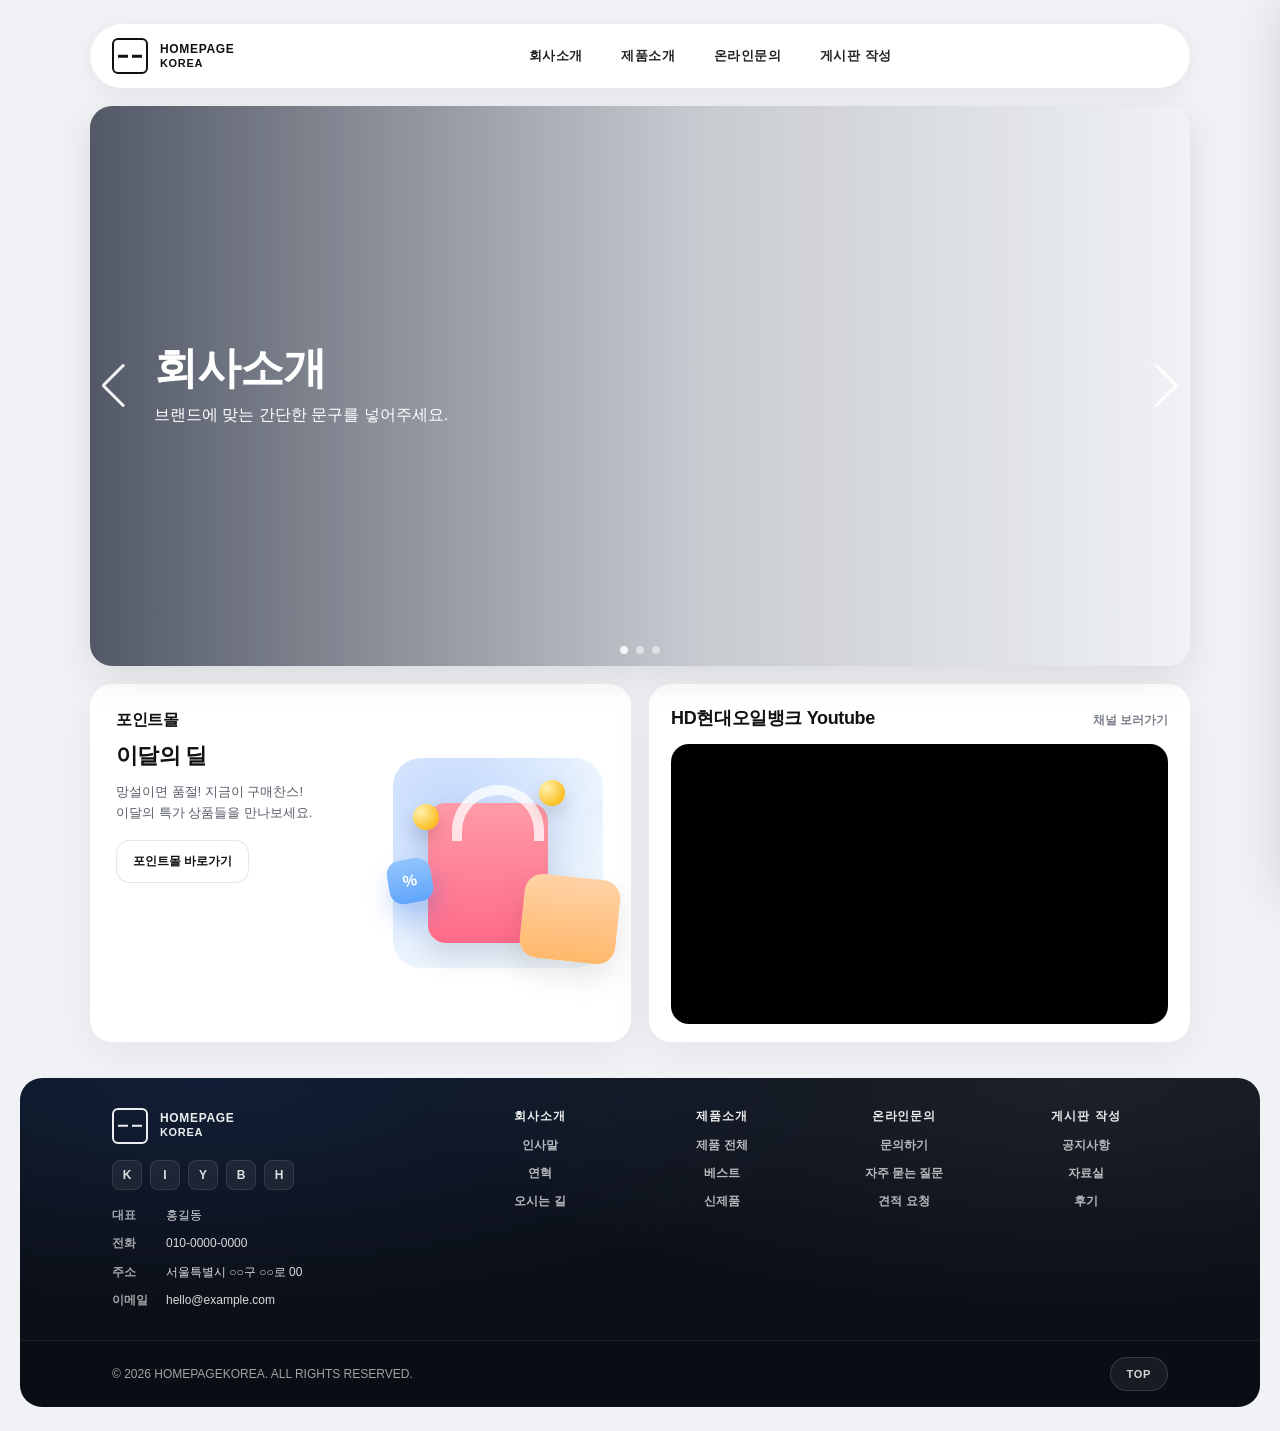
<file: 260428_html/index.html>
<!DOCTYPE html>
<html lang="ko">
<head>
    <meta charset="UTF-8">
    <meta name="viewport" content="width=device-width, initial-scale=1.0">
    <title>Document</title>
    <link
      rel="stylesheet"
      href="https://cdn.jsdelivr.net/npm/swiper@11/swiper-bundle.min.css"
    />
    <link rel="stylesheet" href="./style.css">
</head>
<body id="top">
    <header class="header-bar">
        <a href="#" class="logo" aria-label="홈">
            <span class="logo-icon" aria-hidden="true"></span>
            <span class="logo-text">
                <span>HOMEPAGE</span>
                <span>KOREA</span>
            </span>
        </a>
        <nav aria-label="주요 메뉴">
            <a href="#">회사소개</a>
            <a href="#">제품소개</a>
            <a href="#">온라인문의</a>
            <a href="#">게시판 작성</a>
        </nav>
        <button class="menu-toggle" type="button" aria-label="메뉴 열기" aria-controls="mobileDrawer" aria-expanded="false">
            <span class="hamburger" aria-hidden="true">
                <span></span><span></span><span></span>
            </span>
        </button>
    </header>

    <div class="drawer-overlay" data-drawer-overlay></div>
    <aside id="mobileDrawer" class="drawer" aria-label="모바일 메뉴" aria-hidden="true">
        <div class="drawer-header">
            <div class="drawer-title">MENU</div>
            <button class="drawer-close" type="button" aria-label="메뉴 닫기">×</button>
        </div>
        <nav class="drawer-nav" aria-label="모바일 메뉴 목록">
            <a href="#">회사소개</a>
            <a href="#">제품소개</a>
            <a href="#">온라인문의</a>
            <a href="#">게시판 작성</a>
        </nav>
    </aside>
    <!-- slider -->
    <section class="hero" aria-label="메인 슬라이드">
    <div class="swiper" aria-label="이미지 슬라이드">
      <div class="swiper-wrapper">
        <!-- Slides -->
        <div class="swiper-slide slide-bg" style="--bg:url('https://images.unsplash.com/photo-1500530855697-b586d89ba3ee?auto=format&fit=crop&w=1920&q=80');">
          <div class="slide-content">
            <h2>회사소개</h2>
            <p>브랜드에 맞는 간단한 문구를 넣어주세요.</p>
          </div>
        </div>
        <div class="swiper-slide slide-bg" style="--bg:url('https://images.unsplash.com/photo-1521737604893-d14cc237f11d?auto=format&fit=crop&w=1920&q=80');">
          <div class="slide-content">
            <h2>제품소개</h2>
            <p>제품의 강점을 한 줄로 강조해보세요.</p>
          </div>
        </div>
        <div class="swiper-slide slide-bg" style="--bg:url('https://images.unsplash.com/photo-1498050108023-c5249f4df085?auto=format&fit=crop&w=1920&q=80');">
          <div class="slide-content">
            <h2>온라인문의</h2>
            <p>빠른 상담이 필요하면 문의를 남겨주세요.</p>
          </div>
        </div>
      </div>
      <!-- 네비게이션 버튼 -->
      <div class="swiper-button-next"></div>
      <div class="swiper-button-prev"></div>
      <!-- 페이지네이션 -->
      <div class="swiper-pagination"></div>
    </div>
    </section>
    <!-- slider end -->
    <main class="content" aria-label="메인 콘텐츠">
        <section class="content-grid" aria-label="프로모션 및 영상">
            <article class="promo-card" aria-label="포인트몰">
                <div class="promo-text">
                    <div class="promo-kicker">포인트몰</div>
                    <h2 class="promo-title">이달의 딜</h2>
                    <p class="promo-desc">
                        망설이면 품절! 지금이 구매찬스!<br>
                        이달의 특가 상품들을 만나보세요.
                    </p>
                    <a class="promo-btn" href="#">포인트몰 바로가기</a>
                </div>
                <div class="promo-illust" aria-hidden="true">
                    <div class="promo-blob"></div>
                    <div class="promo-box bag"></div>
                    <div class="promo-box box"></div>
                    <div class="promo-coin c1"></div>
                    <div class="promo-coin c2"></div>
                    <div class="promo-tag">%</div>
                </div>
            </article>

            <article class="video-card" aria-label="유튜브">
                <div class="video-head">
                    <h2>HD현대오일뱅크 Youtube</h2>
                    <a class="video-more" href="#" aria-label="채널 보러가기">채널 보러가기</a>
                </div>
                <div class="video-frame" aria-label="유튜브 영상">
                    <iframe
                        src="https://www.youtube.com/embed/dQw4w9WgXcQ"
                        title="YouTube video player"
                        frameborder="0"
                        allow="accelerometer; autoplay; clipboard-write; encrypted-media; gyroscope; picture-in-picture; web-share"
                        allowfullscreen
                    ></iframe>
                </div>
            </article>
        </section>
    </main>
    <footer class="site-footer" aria-label="사이트 푸터">
        <div class="footer-inner">
            <div class="footer-brand">
                <a href="#" class="footer-logo" aria-label="홈">
                    <span class="logo-icon" aria-hidden="true"></span>
                    <span class="logo-text">
                        <span>HOMEPAGE</span>
                        <span>KOREA</span>
                    </span>
                </a>

                <div class="footer-social" aria-label="소셜 링크">
                    <a href="#" aria-label="카카오톡">K</a>
                    <a href="#" aria-label="인스타그램">I</a>
                    <a href="#" aria-label="유튜브">Y</a>
                    <a href="#" aria-label="블로그">B</a>
                    <a href="#" aria-label="홈">H</a>
                </div>

                <dl class="footer-meta">
                    <div><dt>대표</dt><dd>홍길동</dd></div>
                    <div><dt>전화</dt><dd>010-0000-0000</dd></div>
                    <div><dt>주소</dt><dd>서울특별시 ○○구 ○○로 00</dd></div>
                    <div><dt>이메일</dt><dd>hello@example.com</dd></div>
                </dl>
            </div>

            <div class="footer-columns" aria-label="푸터 메뉴">
                <section class="footer-col" aria-label="회사소개">
                    <h3>회사소개</h3>
                    <ul>
                        <li><a href="#">인사말</a></li>
                        <li><a href="#">연혁</a></li>
                        <li><a href="#">오시는 길</a></li>
                    </ul>
                </section>

                <section class="footer-col" aria-label="제품소개">
                    <h3>제품소개</h3>
                    <ul>
                        <li><a href="#">제품 전체</a></li>
                        <li><a href="#">베스트</a></li>
                        <li><a href="#">신제품</a></li>
                    </ul>
                </section>

                <section class="footer-col" aria-label="온라인문의">
                    <h3>온라인문의</h3>
                    <ul>
                        <li><a href="#">문의하기</a></li>
                        <li><a href="#">자주 묻는 질문</a></li>
                        <li><a href="#">견적 요청</a></li>
                    </ul>
                </section>

                <section class="footer-col" aria-label="게시판 작성">
                    <h3>게시판 작성</h3>
                    <ul>
                        <li><a href="#">공지사항</a></li>
                        <li><a href="#">자료실</a></li>
                        <li><a href="#">후기</a></li>
                    </ul>
                </section>
            </div>
        </div>

        <div class="footer-bottom">
            <div class="footer-inner footer-bottom-inner">
                <p>© <span id="year"></span> HOMEPAGEKOREA. ALL RIGHTS RESERVED.</p>
                <a class="to-top" href="#top" aria-label="맨 위로">TOP</a>
            </div>
        </div>
    </footer>
    <script src="https://cdn.jsdelivr.net/npm/swiper@11/swiper-bundle.min.js"></script>
    <script src="./script.js"></script>
</body>
</html>
</file>
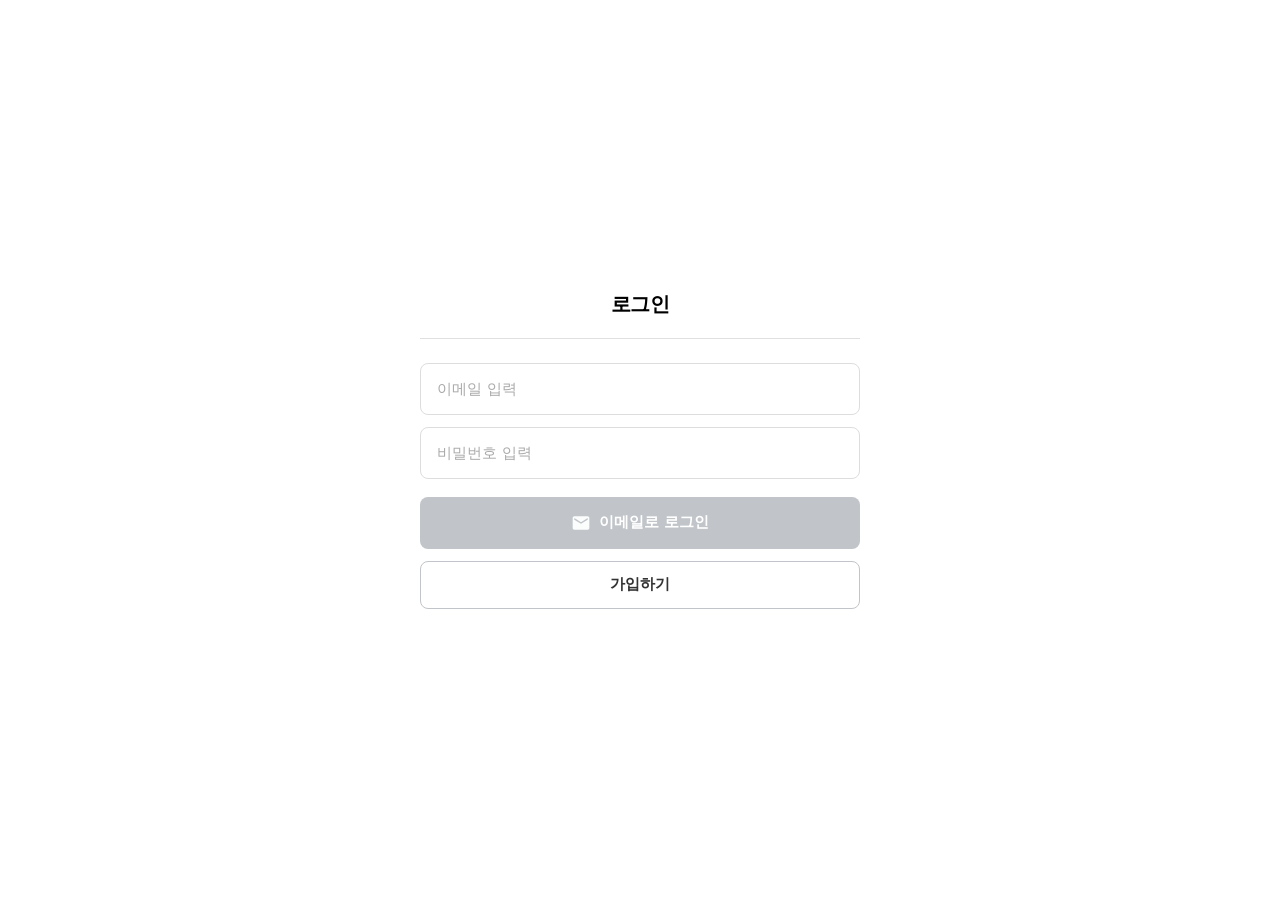
<file: 260429_html/login.html>
<!DOCTYPE html>
<html lang="ko">
<head>
    <meta charset="UTF-8">
    <meta name="viewport" content="width=device-width, initial-scale=1.0">
    <title>DevPlay 계정연동</title>
    <link rel="stylesheet" href="css/style.css">
</head>
<body class="login-page">
    <main class="login-main">
        <div class="login-card">
            <h1 class="login-title">로그인</h1>
            <hr class="login-divider" aria-hidden="true">

            <form class="login-form" action="#" method="post">
                <label class="visually-hidden" for="login-email">이메일</label>
                <input
                    class="login-input"
                    type="email"
                    id="login-email"
                    name="email"
                    autocomplete="email"
                    placeholder="이메일 입력"
                    required
                >

                <div class="login-field login-field--password">
                    <label class="visually-hidden" for="login-password">비밀번호</label>
                    <input
                        class="login-input login-input--with-toggle"
                        type="password"
                        id="login-password"
                        name="password"
                        autocomplete="current-password"
                        placeholder="비밀번호 입력"
                        required
                    >
                    <button
                        type="button"
                        class="login-password-toggle"
                        id="login-password-toggle"
                        aria-label="비밀번호 표시"
                        aria-pressed="false"
                    >
                    </button>
                </div>

                <button type="submit" class="login-submit">
                    <svg class="login-submit__icon" width="20" height="20" viewBox="0 0 24 24" aria-hidden="true" focusable="false">
                        <path fill="currentColor" d="M20 4H4c-1.1 0-2 .9-2 2v12c0 1.1.9 2 2 2h16c1.1 0 2-.9 2-2V6c0-1.1-.9-2-2-2zm0 4-8 5-8-5V6l8 5 8-5v2z"/>
                    </svg>
                    <span>이메일로 로그인</span>
                </button>
            </form>

            <a href="#" class="login-signup">가입하기</a>
        </div>
    </main>

    <script>
    (function () {
      var input = document.getElementById("login-password");
      var btn = document.getElementById("login-password-toggle");
      if (!input || !btn) return;

      var iconHidden = btn.querySelector(".login-password-toggle__icon--hidden");
      var iconVisible = btn.querySelector(".login-password-toggle__icon--visible");

      btn.addEventListener("click", function () {
        var show = input.type === "password";
        input.type = show ? "text" : "password";
        btn.setAttribute("aria-pressed", String(show));
        btn.setAttribute("aria-label", show ? "비밀번호 숨기기" : "비밀번호 표시");
        if (iconHidden && iconVisible) {
          iconHidden.hidden = show;
          iconVisible.hidden = !show;
        }
      });
    })();
    </script>
</body>
</html>
</file>
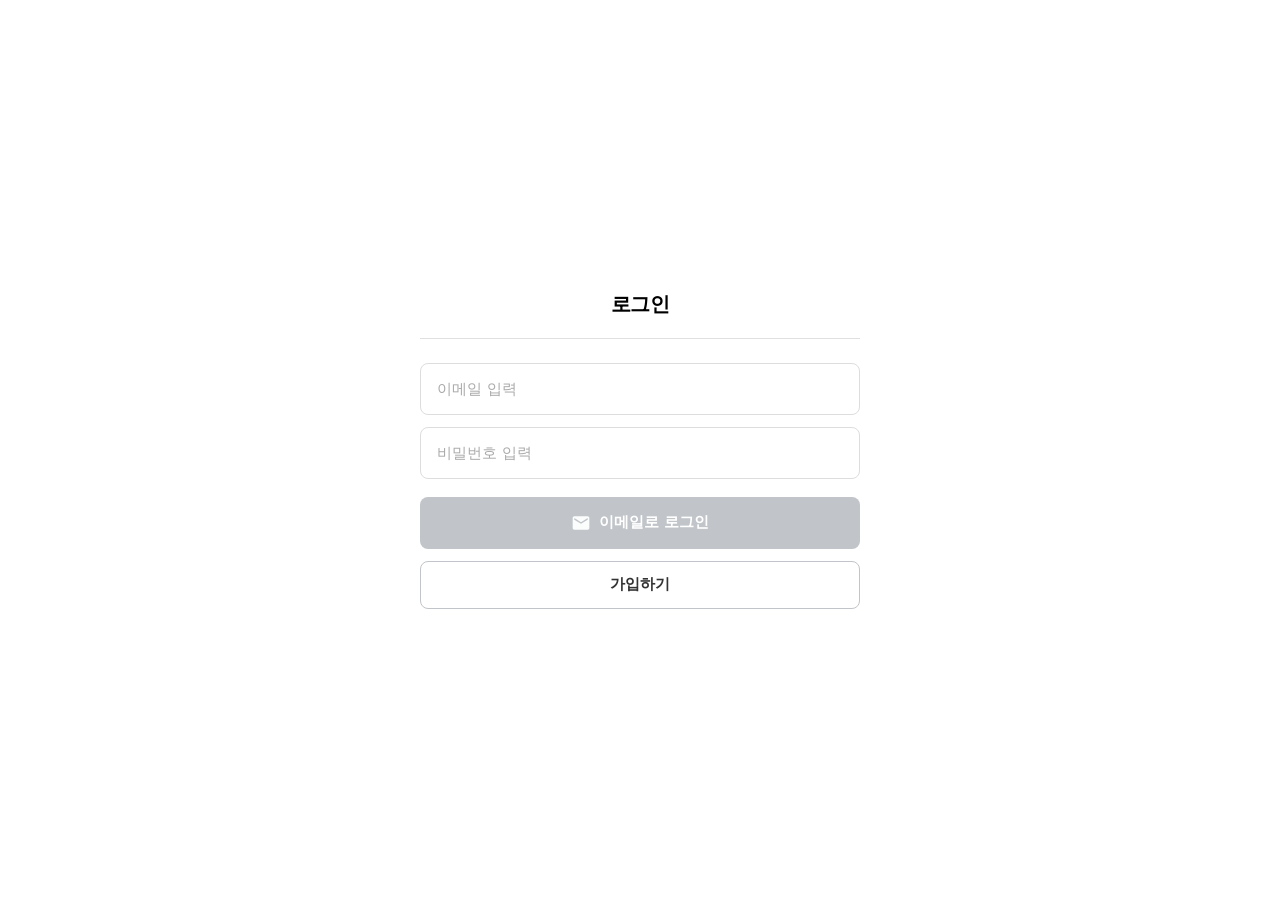
<file: 260501project/login.html>
<!DOCTYPE html>
<html lang="ko">
<head>
    <meta charset="UTF-8">
    <meta name="viewport" content="width=device-width, initial-scale=1.0">
    <title>DevPlay 계정연동</title>
    <link rel="stylesheet" href="css/style.css">
</head>
<body class="login-page">
    <main class="login-main">
        <div class="login-card">
            <h1 class="login-title">로그인</h1>
            <hr class="login-divider" aria-hidden="true">

            <form class="login-form" action="#" method="post">
                <label class="visually-hidden" for="login-email">이메일</label>
                <input
                    class="login-input"
                    type="email"
                    id="login-email"
                    name="email"
                    autocomplete="email"
                    placeholder="이메일 입력"
                    required
                >

                <div class="login-field login-field--password">
                    <label class="visually-hidden" for="login-password">비밀번호</label>
                    <input
                        class="login-input login-input--with-toggle"
                        type="password"
                        id="login-password"
                        name="password"
                        autocomplete="current-password"
                        placeholder="비밀번호 입력"
                        required
                    >
                    <button
                        type="button"
                        class="login-password-toggle"
                        id="login-password-toggle"
                        aria-label="비밀번호 표시"
                        aria-pressed="false"
                    > 
                    </button>
                </div>

                <button type="submit" class="login-submit">
                    <svg class="login-submit__icon" width="20" height="20" viewBox="0 0 24 24" aria-hidden="true" focusable="false">
                        <path fill="currentColor" d="M20 4H4c-1.1 0-2 .9-2 2v12c0 1.1.9 2 2 2h16c1.1 0 2-.9 2-2V6c0-1.1-.9-2-2-2zm0 4-8 5-8-5V6l8 5 8-5v2z"/>
                    </svg>
                    <span>이메일로 로그인</span>
                </button>
            </form>

            <a href="#" class="login-signup">가입하기</a>
        </div>
    </main>

    <script>
    (function () {
      var input = document.getElementById("login-password");
      var btn = document.getElementById("login-password-toggle");
      if (!input || !btn) return;

      var iconHidden = btn.querySelector(".login-password-toggle__icon--hidden");
      var iconVisible = btn.querySelector(".login-password-toggle__icon--visible");

      btn.addEventListener("click", function () {
        var show = input.type === "password";
        input.type = show ? "text" : "password";
        btn.setAttribute("aria-pressed", String(show));
        btn.setAttribute("aria-label", show ? "비밀번호 숨기기" : "비밀번호 표시");
        if (iconHidden && iconVisible) {
          iconHidden.hidden = show;
          iconVisible.hidden = !show;
        }
      });
    })();
    </script>
</body>
</html>
</file>
<file: 260428_html/style.css>
* { box-sizing: border-box; margin: 0; padding: 0; }
body {
    font-family: "Pretendard", "Noto Sans KR", -apple-system, BlinkMacSystemFont, sans-serif;
    background: #f0f2f5;
    min-height: 100vh;
    padding: 24px 20px;
}

.content {
    max-width: 1100px;
    margin: 18px auto 0;
}
.content-grid {
    display: grid;
    grid-template-columns: 1fr 1fr;
    gap: 18px;
    align-items: stretch;
}

.promo-card,
.video-card {
    background: #fff;
    border-radius: 22px;
    box-shadow: 0 10px 40px rgba(0, 0, 0, 0.06);
    overflow: hidden;
    min-height: 320px;
}

.promo-card {
    display: grid;
    grid-template-columns: 1.1fr 0.9fr;
    gap: 12px;
    padding: 26px 26px;
}
.promo-kicker {
    font-weight: 800;
    color: #111;
    letter-spacing: -0.02em;
}
.promo-title {
    margin-top: 10px;
    font-size: 22px;
    letter-spacing: -0.03em;
    color: #111;
}
.promo-desc {
    margin-top: 10px;
    color: rgba(15, 23, 42, 0.70);
    line-height: 1.65;
    font-size: 13px;
}
.promo-btn {
    margin-top: 16px;
    display: inline-flex;
    align-items: center;
    justify-content: center;
    padding: 12px 16px;
    border-radius: 14px;
    border: 1px solid rgba(15, 23, 42, 0.10);
    background: #fff;
    text-decoration: none;
    color: #111;
    font-weight: 800;
    font-size: 12px;
    width: fit-content;
    transition: background 0.15s, transform 0.15s;
}
.promo-btn:hover {
    background: rgba(59, 130, 246, 0.06);
    transform: translateY(-1px);
}

.promo-illust {
    position: relative;
    display: grid;
    place-items: center;
    min-height: 210px;
}
.promo-blob {
    width: 210px;
    height: 210px;
    border-radius: 28px;
    background: radial-gradient(circle at 30% 30%, rgba(59, 130, 246, 0.25), rgba(59, 130, 246, 0.08) 55%, rgba(255, 255, 255, 0.00) 75%),
        linear-gradient(140deg, rgba(59, 130, 246, 0.10), rgba(2, 132, 199, 0.06));
}
.promo-box {
    position: absolute;
    border-radius: 18px;
    box-shadow: 0 14px 30px rgba(0, 0, 0, 0.10);
}
.promo-box.bag {
    width: 120px;
    height: 140px;
    background: linear-gradient(180deg, #ff9aa6 0%, #ff6b8a 100%);
    transform: translate(-10px, 10px);
}
.promo-box.bag::before {
    content: "";
    position: absolute;
    left: 24px;
    top: -18px;
    width: 72px;
    height: 46px;
    border: 10px solid rgba(255, 255, 255, 0.75);
    border-bottom: none;
    border-radius: 999px 999px 0 0;
}
.promo-box.box {
    width: 96px;
    height: 84px;
    background: linear-gradient(180deg, #ffd2a6 0%, #ffb86b 100%);
    transform: translate(72px, 56px) rotate(6deg);
}
.promo-coin {
    position: absolute;
    width: 26px;
    height: 26px;
    border-radius: 999px;
    background: radial-gradient(circle at 30% 30%, #fff3b0, #fbbf24 70%);
    box-shadow: 0 10px 18px rgba(0, 0, 0, 0.14);
}
.promo-coin.c1 { transform: translate(54px, -70px); }
.promo-coin.c2 { transform: translate(-72px, -46px); }
.promo-tag {
    position: absolute;
    width: 44px;
    height: 44px;
    border-radius: 14px;
    display: grid;
    place-items: center;
    background: linear-gradient(180deg, #93c5fd 0%, #60a5fa 100%);
    color: #fff;
    font-weight: 900;
    transform: translate(-88px, 18px) rotate(-10deg);
    box-shadow: 0 14px 24px rgba(37, 99, 235, 0.25);
}

.video-card {
    padding: 22px 22px 18px;
    display: grid;
    grid-template-rows: auto 1fr;
    gap: 14px;
}
.video-head {
    display: flex;
    align-items: baseline;
    justify-content: space-between;
    gap: 12px;
}
.video-head h2 {
    font-size: 18px;
    letter-spacing: -0.02em;
    color: #111;
}
.video-more {
    text-decoration: none;
    font-size: 12px;
    font-weight: 800;
    color: rgba(15, 23, 42, 0.55);
}
.video-more:hover { color: rgba(37, 99, 235, 0.95); }
.video-frame {
    border-radius: 18px;
    overflow: hidden;
    background: #000;
    position: relative;
}
.video-frame::before {
    content: "";
    display: block;
    padding-top: 56.25%;
}
.video-frame iframe {
    position: absolute;
    inset: 0;
    width: 100%;
    height: 100%;
    border: 0;
}

.hero {
    max-width: 1100px;
    margin: 18px auto 0;
}
.hero .swiper {
    width: 100%;
    height: min(70vh, 560px);
    border-radius: 22px;
    overflow: hidden;
    box-shadow: 0 10px 40px rgba(0, 0, 0, 0.10);
}
.slide-bg {
    background-image: var(--bg);
    background-size: cover;
    background-position: center;
    position: relative;
}
.slide-bg::before {
    content: "";
    position: absolute;
    inset: 0;
    background: linear-gradient(90deg, rgba(15, 23, 42, 0.70) 0%, rgba(15, 23, 42, 0.18) 55%, rgba(15, 23, 42, 0.00) 100%);
}
.slide-content {
    position: relative;
    height: 100%;
    display: flex;
    flex-direction: column;
    justify-content: center;
    gap: 10px;
    padding: clamp(22px, 5vw, 64px);
    color: #fff;
    max-width: 620px;
}
.slide-content > * {
    opacity: 0;
    transform: translateY(14px);
    transition: opacity 0.6s ease, transform 0.6s ease;
    will-change: opacity, transform;
}
.swiper-slide-active .slide-content > * {
    opacity: 1;
    transform: translateY(0);
}
.swiper-slide-active .slide-content h2 { transition-delay: 120ms; }
.swiper-slide-active .slide-content p { transition-delay: 220ms; }
.swiper-slide-active .slide-content .hero-cta { transition-delay: 320ms; }
.slide-content h2 {
    font-size: clamp(26px, 4vw, 44px);
    letter-spacing: -0.02em;
    line-height: 1.1;
}
.slide-content p {
    opacity: 0.92;
    font-weight: 500;
    line-height: 1.55;
    font-size: clamp(13px, 2vw, 16px);
}
.hero .swiper-button-next,
.hero .swiper-button-prev {
    color: rgba(255, 255, 255, 0.92);
}
.hero .swiper-pagination-bullet {
    background: rgba(255, 255, 255, 0.85);
    opacity: 0.6;
}
.hero .swiper-pagination-bullet-active {
    opacity: 1;
}
.header-bar {
    max-width: 1100px;
    margin: 0 auto;
    display: flex;
    align-items: center;
    justify-content: space-between;
    gap: 24px;
    padding: 14px 28px 14px 22px;
    background: #fff;
    border-radius: 999px;
    box-shadow: 0 4px 24px rgba(0, 0, 0, 0.06);
    position: sticky;
    top: 14px;
    z-index: 70;
}

.site-footer {
    margin-top: 36px;
    background: radial-gradient(1200px 420px at 15% 0%, rgba(59, 130, 246, 0.14), transparent 55%),
        radial-gradient(1200px 420px at 85% 0%, rgba(148, 163, 184, 0.12), transparent 55%),
        #0b0f17;
    color: rgba(255, 255, 255, 0.82);
    border-radius: 22px;
    overflow: hidden;
}
.footer-inner {
    max-width: 1100px;
    margin: 0 auto;
    padding: 30px 22px;
    display: grid;
    grid-template-columns: 320px 1fr;
    gap: 26px;
}
.footer-brand {
    display: flex;
    flex-direction: column;
    gap: 16px;
}
.footer-logo {
    display: inline-flex;
    align-items: center;
    gap: 12px;
    text-decoration: none;
    color: #fff;
}
.site-footer .logo-icon { border-color: rgba(255, 255, 255, 0.92); }
.site-footer .logo-icon::before,
.site-footer .logo-icon::after { background: rgba(255, 255, 255, 0.92); }
.site-footer .logo-text { color: rgba(255, 255, 255, 0.92); }

.footer-social {
    display: flex;
    gap: 8px;
    flex-wrap: wrap;
}
.footer-social a {
    width: 30px;
    height: 30px;
    border-radius: 8px;
    display: inline-flex;
    align-items: center;
    justify-content: center;
    text-decoration: none;
    color: rgba(255, 255, 255, 0.85);
    background: rgba(255, 255, 255, 0.06);
    border: 1px solid rgba(255, 255, 255, 0.10);
    font-weight: 800;
    font-size: 12px;
    transition: transform 0.15s, background 0.15s;
}
.footer-social a:hover {
    transform: translateY(-1px);
    background: rgba(59, 130, 246, 0.14);
}

.footer-meta {
    display: grid;
    gap: 10px;
    font-size: 12px;
    line-height: 1.55;
}
.footer-meta > div {
    display: grid;
    grid-template-columns: 44px 1fr;
    gap: 10px;
}
.footer-meta dt {
    color: rgba(255, 255, 255, 0.62);
    font-weight: 700;
}
.footer-meta dd { color: rgba(255, 255, 255, 0.85); }

.footer-columns {
    display: grid;
    grid-template-columns: repeat(4, minmax(120px, 1fr));
    gap: 18px;
    align-items: start;
    justify-items: center;
    text-align: center;
}
.footer-col h3 {
    color: rgba(255, 255, 255, 0.92);
    font-size: 12px;
    letter-spacing: 0.08em;
    font-weight: 800;
    margin-bottom: 10px;
}
.footer-col ul { list-style: none; display: grid; gap: 9px; }
.footer-col a {
    text-decoration: none;
    color: rgba(255, 255, 255, 0.70);
    font-size: 12px;
    font-weight: 600;
    transition: color 0.15s;
}
.footer-col a:hover { color: rgba(255, 255, 255, 0.95); }

.footer-bottom {
    border-top: 1px solid rgba(255, 255, 255, 0.08);
    background: rgba(0, 0, 0, 0.12);
}
.footer-bottom-inner {
    padding-top: 16px;
    padding-bottom: 16px;
    grid-template-columns: 1fr auto;
    align-items: center;
    display: grid;
    gap: 12px;
}
.footer-bottom p {
    font-size: 12px;
    color: rgba(255, 255, 255, 0.62);
}
.to-top {
    text-decoration: none;
    color: rgba(255, 255, 255, 0.82);
    font-weight: 800;
    letter-spacing: 0.06em;
    font-size: 11px;
    padding: 10px 16px;
    border-radius: 999px;
    border: 1px solid rgba(255, 255, 255, 0.14);
    background: rgba(255, 255, 255, 0.06);
}
.to-top:hover { background: rgba(255, 255, 255, 0.10); }
.logo {
    display: flex;
    align-items: center;
    gap: 12px;
    text-decoration: none;
    color: #111;
    flex-shrink: 0;
}
.logo-icon {
    width: 36px;
    height: 36px;
    border: 2.5px solid #111;
    border-radius: 6px;
    position: relative;
}
.logo-icon::before,
.logo-icon::after {
    content: "";
    position: absolute;
    top: 50%;
    width: 10px;
    height: 2.5px;
    background: #111;
    transform: translateY(-50%);
}
.logo-icon::before { left: 4px; }
.logo-icon::after { right: 4px; }
.logo-text {
    display: flex;
    flex-direction: column;
    line-height: 1.15;
    font-weight: 800;
    font-size: 11px;
    letter-spacing: 0.06em;
}
.logo-text span:first-child { font-size: 12px; }
nav {
    display: flex;
    align-items: center;
    justify-content: center;
    flex: 1;
    gap: clamp(12px, 3vw, 40px);
    flex-wrap: wrap;
}
nav a {
    color: #222;
    text-decoration: none;
    font-size: 13px;
    font-weight: 600;
    letter-spacing: 0.04em;
    white-space: nowrap;
    transition: color 0.2s;
}
nav a:hover { color: #2563eb; }

.menu-toggle {
    display: none;
    flex-shrink: 0;
    width: 44px;
    height: 44px;
    border-radius: 999px;
    border: 1px solid rgba(0, 0, 0, 0.08);
    background: #fff;
    cursor: pointer;
    align-items: center;
    justify-content: center;
}
.menu-toggle:focus-visible {
    outline: 3px solid rgba(59, 130, 246, 0.35);
    outline-offset: 2px;
}
.hamburger {
    width: 18px;
    height: 12px;
    position: relative;
}
.hamburger span {
    position: absolute;
    left: 0;
    width: 100%;
    height: 2px;
    border-radius: 2px;
    background: #111;
    transition: transform 0.2s, opacity 0.2s, top 0.2s;
}
.hamburger span:nth-child(1) { top: 0; }
.hamburger span:nth-child(2) { top: 5px; }
.hamburger span:nth-child(3) { top: 10px; }

.drawer-overlay {
    position: fixed;
    inset: 0;
    background: rgba(17, 24, 39, 0.38);
    opacity: 0;
    visibility: hidden;
    transition: opacity 0.2s, visibility 0.2s;
    z-index: 50;
}
.drawer {
    position: fixed;
    top: 0;
    right: 0;
    height: 100vh;
    width: min(86vw, 340px);
    background: #fff;
    transform: translateX(105%);
    transition: transform 0.25s ease;
    box-shadow: -18px 0 48px rgba(0, 0, 0, 0.12);
    z-index: 60;
    padding: 18px 18px 22px;
    display: flex;
    flex-direction: column;
    gap: 12px;
}
.drawer-header {
    display: flex;
    align-items: center;
    justify-content: space-between;
    gap: 10px;
    padding-bottom: 8px;
}
.drawer-title {
    font-weight: 800;
    letter-spacing: 0.03em;
    color: #111;
    font-size: 14px;
}
.drawer-close {
    width: 40px;
    height: 40px;
    border-radius: 999px;
    border: 1px solid rgba(0, 0, 0, 0.08);
    background: #fff;
    cursor: pointer;
    font-size: 20px;
    line-height: 1;
}
.drawer-close:focus-visible {
    outline: 3px solid rgba(59, 130, 246, 0.35);
    outline-offset: 2px;
}
.drawer-nav {
    display: flex;
    flex-direction: column;
    gap: 10px;
    padding-top: 6px;
}
.drawer-nav a {
    text-decoration: none;
    color: #111;
    font-weight: 700;
    padding: 12px 12px;
    border-radius: 12px;
    background: rgba(15, 23, 42, 0.03);
}
.drawer-nav a:hover { background: rgba(59, 130, 246, 0.08); }

body.drawer-open { overflow: hidden; }
body.drawer-open .drawer-overlay { opacity: 1; visibility: visible; }
body.drawer-open .drawer { transform: translateX(0); }
body.drawer-open .hamburger span:nth-child(1) { top: 5px; transform: rotate(45deg); }
body.drawer-open .hamburger span:nth-child(2) { opacity: 0; }
body.drawer-open .hamburger span:nth-child(3) { top: 5px; transform: rotate(-45deg); }

@media (max-width: 720px) {
    body { padding: 16px 14px; }
    .header-bar { padding: 14px 16px; }
    nav { display: none; }
    .menu-toggle { display: inline-flex; }
    .hero { margin-top: 14px; }
    .hero .swiper { height: min(56vh, 520px); border-radius: 18px; }
    .content { margin-top: 14px; }
    .content-grid { grid-template-columns: 1fr; }
    .promo-card { grid-template-columns: 1fr; }
    .promo-illust { min-height: 190px; }
    .promo-blob { width: 190px; height: 190px; }
    .site-footer { border-radius: 18px; }
    .footer-inner {
        grid-template-columns: 1fr;
        padding: 24px 18px;
    }
    .footer-columns {
        grid-template-columns: repeat(2, minmax(120px, 1fr));
        justify-items: start;
        text-align: left;
        gap: 16px;
    }
    .footer-bottom-inner {
        grid-template-columns: 1fr;
        justify-items: start;
    }
}
</file>
<file: 260429_html/css/style.css>
*,
*::before,
*::after {
  box-sizing: border-box;
}

:root {
  /* 참여 혜택 상단 배너·푸터 등 공통 */
  --benefit-banner-start: #3d4fd4;
  --benefit-banner-mid: #4d5be6;
  --benefit-banner-end: #5a6dee;
  --benefit-banner-gradient: linear-gradient(
    115deg,
    var(--benefit-banner-start) 0%,
    var(--benefit-banner-mid) 50%,
    var(--benefit-banner-end) 100%
  );
  --benefit-board-bg: #e4ebff;
  --benefit-accent-rgb: 61, 79, 212;
}

body {
  margin: 0;
  font-family: system-ui, -apple-system, "Segoe UI", sans-serif;
  color: #111;
  background: #fff;
}

.site-header {
  position: sticky;
  top: 0;
  z-index: 100;
  background: #fff;
  border-bottom: 1px solid #eee;
}

.site-header__inner {
  display: grid;
  grid-template-columns: minmax(0, 1fr) auto minmax(0, 1fr);
  align-items: center;
  gap: 1rem;
  max-width: 1200px;
  margin: 0 auto;
  padding: 0.875rem 1.5rem;
}

.site-header__trailing {
  justify-self: end;
  display: flex;
  align-items: center;
  gap: 0.5rem;
}

.site-header .logo {
  justify-self: start;
  font-weight: 700;
  font-size: 1.125rem;
  color: #111;
  text-decoration: none;
}

.site-header .logo:hover {
  opacity: 0.75;
}

.site-header__nav {
  justify-self: center;
}

.site-header__nav ul {
  display: flex;
  flex-wrap: wrap;
  justify-content: center;
  gap: 2rem;
  margin: 0;
  padding: 0;
  list-style: none;
}

.site-header__nav a {
  font-weight: 700;
  font-size: 0.9375rem;
  color: #111;
  text-decoration: none;
}

.site-header__nav a:hover {
  text-decoration: underline;
}

.site-header__actions {
  display: flex;
  align-items: center;
  gap: 0.5rem;
}

.menu-toggle {
  display: none;
  flex-shrink: 0;
  align-items: center;
  justify-content: center;
  width: 2.5rem;
  height: 2.5rem;
  padding: 0;
  margin: 0;
  border: 1px solid #111;
  border-radius: 0.5rem;
  background: #fff;
  cursor: pointer;
}

.menu-toggle:hover {
  background: #f5f5f5;
}

.menu-toggle__bars {
  display: flex;
  flex-direction: column;
  justify-content: center;
  gap: 5px;
  width: 1.25rem;
}

.menu-toggle__bar {
  display: block;
  height: 2px;
  background: #111;
  border-radius: 1px;
  transition: transform 0.2s ease, opacity 0.2s ease;
  transform-origin: center;
}

.site-header.is-menu-open .menu-toggle__bars .menu-toggle__bar:nth-child(1) {
  transform: translateY(7px) rotate(45deg);
}

.site-header.is-menu-open .menu-toggle__bars .menu-toggle__bar:nth-child(2) {
  opacity: 0;
  transform: scaleX(0);
}

.site-header.is-menu-open .menu-toggle__bars .menu-toggle__bar:nth-child(3) {
  transform: translateY(-7px) rotate(-45deg);
}

.drawer-overlay {
  display: none;
}

@media (min-width: 769px) {
  .drawer-overlay {
    display: none !important;
  }
}

.btn-pill {
  display: inline-flex;
  align-items: center;
  justify-content: center;
  gap: 0.35rem;
  padding: 0.4rem 1rem;
  font: inherit;
  font-weight: 600;
  font-size: 0.8125rem;
  color: #111;
  background: #fff;
  border: 1px solid #111;
  border-radius: 999px;
  cursor: pointer;
  text-decoration: none;
}

.btn-pill:hover {
  background: #f5f5f5;
}

.btn-pill .caret {
  font-size: 0.65rem;
  line-height: 1;
}

main {
  --layout-max-width: 1200px;
  min-height: 150vh;
  padding: 2rem clamp(1rem, 4vw, 1.5rem);
  display: flex;
  flex-direction: column;
  align-items: center;
  gap: 2.5rem;
}

/* 히어로·참여 혜택·참여 활동: 동일 가로 폭(반응형) */
.hero,
.benefits-strip,
.activities-strip {
  width: min(100%, var(--layout-max-width));
  box-sizing: border-box;
}

/* ----- 참여 혜택 ----- */
.benefits-strip__inner {
  width: 100%;
  border-radius: 1.25rem;
  overflow: hidden;
  box-shadow: 0 4px 24px rgba(0, 0, 0, 0.08);
}

.benefits-strip__banner {
  display: flex;
  align-items: center;
  justify-content: center;
  padding: 0.9rem 1.25rem;
  background: var(--benefit-banner-gradient);
  color: #fff;
}

.benefits-strip__title {
  margin: 0;
  font-size: clamp(1.05rem, 2.2vw, 1.25rem);
  font-weight: 800;
  letter-spacing: -0.02em;
}

.benefits-strip__board {
  padding: 1.5rem 1.25rem 1.75rem;
  background-color: var(--benefit-board-bg);
  background-image: repeating-linear-gradient(
    0deg,
    rgba(var(--benefit-accent-rgb), 0.09) 0,
    rgba(var(--benefit-accent-rgb), 0.09) 1px,
    transparent 1px,
    transparent 14px
  );
}

.benefits-grid {
  display: grid;
  grid-template-columns: repeat(4, minmax(0, 1fr));
  gap: 1rem;
  margin: 0;
  padding: 0;
  list-style: none;
}

.benefit-card {
  display: flex;
  flex-direction: column;
  height: 100%;
  min-height: 0;
  border-radius: 1.1rem;
  overflow: hidden;
  background: #fff;
  text-decoration: none;
  color: inherit;
  box-shadow: 0 2px 12px rgba(0, 0, 0, 0.06);
  transition: transform 0.2s ease, box-shadow 0.2s ease;
}

.benefit-card:hover {
  transform: translateY(-2px);
  box-shadow: 0 8px 22px rgba(0, 0, 0, 0.1);
}

.benefit-card:focus-visible {
  outline: 2px solid #4d5be6;
  outline-offset: 2px;
}

.benefit-card__visual {
  position: relative;
  flex: 0 0 52%;
  min-height: 7.5rem;
  background: #f5f5f5;
}

.benefit-card__visual img {
  display: block;
  width: 100%;
  height: 100%;
  min-height: 7.5rem;
  object-fit: cover;
  object-position: center;
}

.benefit-card__body {
  flex: 1 1 auto;
  padding: 0.85rem 1rem 1.1rem;
  display: flex;
  flex-direction: column;
  gap: 0.35rem;
  min-height: 0;
}

.benefit-card__cat {
  font-size: 0.75rem;
  font-weight: 700;
  color: #4d5be6;
  letter-spacing: -0.01em;
}

.benefit-card__title {
  margin: 0;
  font-size: 0.875rem;
  font-weight: 700;
  line-height: 1.35;
  color: #111;
  display: -webkit-box;
  -webkit-box-orient: vertical;
  -webkit-line-clamp: 2;
  overflow: hidden;
}

@media (max-width: 1024px) {
  .benefits-grid {
    grid-template-columns: repeat(2, minmax(0, 1fr));
  }
}

@media (max-width: 768px) {
  .benefits-strip__board {
    padding: 1.25rem 1rem 1.5rem;
  }

  .benefits-grid {
    grid-template-columns: 1fr;
    gap: 0.85rem;
  }

  .benefit-card__visual {
    min-height: 10rem;
  }

  .benefit-card__visual img {
    min-height: 10rem;
  }
}

/* ----- 참여 활동 (캐러셀) ----- */
.activities-strip__inner {
  width: 100%;
  padding: 2.25rem clamp(1rem, 3vw, 1.5rem) 2.5rem;
  border-radius: 1.25rem;
  background: #eef1f6;
  box-shadow: 0 4px 24px rgba(0, 0, 0, 0.06);
}

.activities-strip__title {
  margin: 0 0 1.75rem;
  text-align: center;
  font-size: clamp(1.2rem, 2.5vw, 1.45rem);
  font-weight: 800;
  letter-spacing: -0.02em;
  color: #111;
}

.activity-carousel {
  position: relative;
  padding: 0 clamp(2.75rem, 8vw, 3.5rem) 2.5rem;
}

.activity-carousel__viewport {
  overflow: hidden;
  margin: 0 auto;
  padding: 0.65rem 0;
}

.activity-carousel__track {
  display: flex;
  gap: 1rem;
  align-items: stretch;
  transition: transform 0.4s cubic-bezier(0.22, 1, 0.36, 1);
  will-change: transform;
}

.activity-card {
  flex: 0 0 clamp(240px, 30%, 340px);
  min-width: 0;
  transition: transform 0.35s cubic-bezier(0.22, 1, 0.36, 1), box-shadow 0.35s ease;
}

.activity-card.is-active {
  transform: scale(1.06);
  z-index: 2;
}

.activity-card__link {
  display: block;
  border-radius: 14px;
  overflow: hidden;
  color: inherit;
  text-decoration: none;
  box-shadow: 0 4px 18px rgba(0, 0, 0, 0.08);
  transition: box-shadow 0.25s ease;
}

.activity-card.is-active .activity-card__link {
  box-shadow: 0 12px 32px rgba(61, 79, 212, 0.18);
}

.activity-card__link:hover {
  box-shadow: 0 8px 26px rgba(0, 0, 0, 0.12);
}

.activity-card__link:focus-visible {
  outline: 2px solid #4d5be6;
  outline-offset: 3px;
}

.activity-card__thumb {
  position: relative;
  aspect-ratio: 16 / 9;
  background: #e8e8e8;
}

.activity-card__thumb img {
  position: absolute;
  inset: 0;
  display: block;
  width: 100%;
  height: 100%;
  object-fit: cover;
}

.activity-card__thumb::after {
  content: "";
  position: absolute;
  inset: 0;
  z-index: 1;
  background: rgba(0, 0, 0, 0.38);
  pointer-events: none;
}

.activity-card__title {
  position: absolute;
  inset: 0;
  z-index: 2;
  margin: 0;
  display: flex;
  align-items: center;
  justify-content: center;
  text-align: center;
  padding: 1rem 1.25rem;
  font-size: clamp(0.95rem, 2.2vw, 1.15rem);
  font-weight: 800;
  line-height: 1.35;
  letter-spacing: -0.02em;
  color: #fff;
  text-shadow: 0 2px 18px rgba(0, 0, 0, 0.5);
  pointer-events: none;
}

.activity-carousel__arrow {
  position: absolute;
  top: 42%;
  transform: translateY(-50%);
  z-index: 4;
  display: inline-flex;
  align-items: center;
  justify-content: center;
  width: 2.75rem;
  height: 2.75rem;
  padding: 0;
  border: 1px solid #e2e4e8;
  border-radius: 50%;
  background: #fff;
  color: #666;
  cursor: pointer;
  box-shadow: 0 2px 12px rgba(0, 0, 0, 0.08);
  transition: background 0.15s ease, color 0.15s ease, box-shadow 0.15s ease;
}

.activity-carousel__arrow:hover {
  background: #f7f8fa;
  color: #111;
  box-shadow: 0 4px 16px rgba(0, 0, 0, 0.1);
}

.activity-carousel__arrow:focus-visible {
  outline: 2px solid #4d5be6;
  outline-offset: 2px;
}

.activity-carousel__arrow--prev {
  left: 0.35rem;
}

.activity-carousel__arrow--next {
  right: 0.35rem;
}

.activity-carousel__dots {
  display: flex;
  justify-content: center;
  align-items: center;
  gap: 0.45rem;
  margin-top: 1.25rem;
}

.activity-carousel__dot {
  width: 8px;
  height: 8px;
  padding: 0;
  border: none;
  border-radius: 999px;
  background: #cfd4dc;
  cursor: pointer;
  transition: width 0.25s ease, background 0.25s ease, border-radius 0.25s ease;
}

.activity-carousel__dot.is-active {
  width: 1.75rem;
  border-radius: 999px;
  background: #4d5be6;
}

.activity-carousel__dot:focus-visible {
  outline: 2px solid #4d5be6;
  outline-offset: 2px;
}

@media (max-width: 768px) {
  .activity-carousel {
    padding: 0 0 2.25rem;
  }

  .activity-carousel__arrow {
    display: none;
  }

  .activity-card {
    flex: 0 0 min(88vw, 320px);
  }
}

/* sub01 — 이벤트 배너 (.main-content) */
.main-content {
  display: flex;
  align-items: stretch;
  max-width: 1200px;
  margin: 0 auto;
  border-radius: 20px;
  overflow: hidden;
  background: #fff;
  box-shadow: 0 4px 15px rgba(0, 0, 0, 0.1);
}

.main-content__text {
  flex: 1 1 50%;
  min-width: 0;
  padding: 2.25rem 2.5rem 2.5rem;
  display: flex;
  flex-direction: column;
  align-items: flex-start;
  gap: 1rem;
}

.main-content__title {
  margin: 0;
  font-size: clamp(1.35rem, 2.4vw, 1.85rem);
  font-weight: 800;
  line-height: 1.3;
  letter-spacing: -0.02em;
  color: #111;
}

.main-content__desc {
  margin: 0;
  font-size: 0.9375rem;
  line-height: 1.55;
  color: #666;
}

.main-content__period {
  margin: 0;
  font-size: 0.875rem;
  font-weight: 600;
  color: #6b7fd7;
}

.main-content__stats {
  display: flex;
  align-items: center;
  gap: 0.75rem;
  width: 100%;
  max-width: 20rem;
  padding: 0.55rem 1rem;
  background: #f0f0f0;
  border-radius: 999px;
}

.main-content__stat {
  display: inline-flex;
  align-items: center;
  gap: 0.45rem;
  font-size: 0.875rem;
  font-weight: 600;
  color: #333;
}

.main-content__coin {
  display: inline-flex;
  align-items: center;
  justify-content: center;
  width: 1.35rem;
  height: 1.35rem;
  border-radius: 50%;
  background: #f5d547;
  font-size: 0.65rem;
  font-weight: 800;
  color: #5c4a00;
}

.main-content__avatar {
  width: 1.35rem;
  height: 1.35rem;
  border-radius: 50%;
  background: linear-gradient(135deg, #a8b8ff, #7166f2);
  border: 2px solid #fff;
  box-shadow: 0 0 0 1px rgba(0, 0, 0, 0.06);
}

.main-content__stat-divider {
  width: 1px;
  align-self: stretch;
  min-height: 1.25rem;
  background: rgba(0, 0, 0, 0.12);
}

.main-content__cta {
  margin-top: auto;
  padding: 0.75rem 2rem;
  border-radius: 50px;
  border: none;
  background-color: #7166f2;
  color: #fff;
  font: inherit;
  font-weight: 700;
  font-size: 0.9375rem;
  text-decoration: none;
  cursor: pointer;
  transition: background-color 0.2s ease, transform 0.15s ease;
}

.main-content__cta:hover {
  background-color: #5f54e0;
}

.main-content__cta:focus-visible {
  outline: 2px solid #7166f2;
  outline-offset: 3px;
}

.main-content__visual {
  position: relative;
  flex: 1 1 50%;
  min-height: 14rem;
  background: radial-gradient(circle at 50% 45%, rgba(255, 255, 255, 0.35) 0%, transparent 55%),
    linear-gradient(160deg, #1e6bff 0%, #0d4ed4 50%, #0636a8 100%);
}

.main-content__visual::before {
  content: "";
  position: absolute;
  inset: 0;
  z-index: 1;
  pointer-events: none;
  background: repeating-conic-gradient(
      from 0deg at 50% 50%,
      rgba(255, 255, 255, 0.06) 0deg 4deg,
      transparent 4deg 12deg
    ),
    radial-gradient(circle at 50% 50%, transparent 0%, rgba(13, 78, 212, 0.35) 100%);
  mix-blend-mode: soft-light;
  opacity: 0.85;
}

.main-content__image {
  position: relative;
  z-index: 0;
  width: 100%;
  height: 100%;
  min-height: 16rem;
  object-fit: cover;
  object-position: center;
}

.main-content--about .main-content__visual {
  background: radial-gradient(circle at 50% 45%, rgba(255, 255, 255, 0.28) 0%, transparent 55%),
    linear-gradient(160deg, #0369a1 0%, #075985 50%, #0c4a6e 100%);
}

.main-content--about .main-content__visual::before {
  background: repeating-conic-gradient(
      from 0deg at 50% 50%,
      rgba(255, 255, 255, 0.06) 0deg 4deg,
      transparent 4deg 12deg
    ),
    radial-gradient(circle at 50% 50%, transparent 0%, rgba(7, 89, 133, 0.4) 100%);
}

.main-content__coin--about {
  background: #bae6fd;
  color: #0c4a6e;
  font-size: 0.58rem;
}

/* 오시는 길 (지도 + 주소) */
.main-content--directions {
  width: min(100%, var(--layout-max-width));
  box-sizing: border-box;
}

.directions-address {
  margin: 0;
  display: flex;
  flex-direction: column;
  gap: 0.35rem;
  font-style: normal;
}

.directions-address__label {
  font-size: 0.75rem;
  font-weight: 700;
  color: #075985;
  letter-spacing: 0.02em;
}

.directions-address__value {
  font-size: clamp(0.9rem, 2.8vw, 1rem);
  font-weight: 700;
  color: #111;
  line-height: 1.45;
  word-break: keep-all;
  overflow-wrap: anywhere;
}

.directions-list {
  margin: 0;
  padding-left: 1.15rem;
  font-size: 0.9375rem;
  line-height: 1.6;
  color: #444;
}

.directions-list li {
  margin-bottom: 0.45rem;
}

.directions-list li:last-child {
  margin-bottom: 0;
}

.main-content--directions .main-content__visual--map {
  padding: 0;
  background: #e2e8f0;
  min-height: 18rem;
}

.main-content--directions .main-content__visual--map::before {
  display: none;
}

.main-content__map {
  position: absolute;
  inset: 0;
  width: 100%;
  height: 100%;
  min-height: 16rem;
  border: 0;
}

.main-content--guide .main-content__visual {
  background: radial-gradient(circle at 50% 45%, rgba(255, 255, 255, 0.3) 0%, transparent 55%),
    linear-gradient(160deg, #0d9488 0%, #0f766e 50%, #115e59 100%);
}

.main-content--guide .main-content__visual::before {
  background: repeating-conic-gradient(
      from 0deg at 50% 50%,
      rgba(255, 255, 255, 0.07) 0deg 4deg,
      transparent 4deg 12deg
    ),
    radial-gradient(circle at 50% 50%, transparent 0%, rgba(15, 118, 110, 0.4) 100%);
}

.main-content--support .main-content__visual {
  background: radial-gradient(circle at 50% 45%, rgba(255, 255, 255, 0.32) 0%, transparent 55%),
    linear-gradient(160deg, #4f46e5 0%, #4338ca 50%, #312e81 100%);
}

.main-content--support .main-content__visual::before {
  background: repeating-conic-gradient(
      from 0deg at 50% 50%,
      rgba(255, 255, 255, 0.06) 0deg 4deg,
      transparent 4deg 12deg
    ),
    radial-gradient(circle at 50% 50%, transparent 0%, rgba(67, 56, 202, 0.38) 100%);
}

.main-content__coin--doc {
  background: #7dd3fc;
  color: #0c4a6e;
  font-size: 0.6rem;
}

.main-content__coin--support {
  background: #c4b5fd;
  color: #3730a3;
  font-size: 0.7rem;
  font-weight: 800;
}

.site-header__nav a[aria-current="page"] {
  text-decoration: underline;
  text-underline-offset: 0.2em;
}

@media (max-width: 768px) {
  .main-content {
    flex-direction: column;
    border-radius: clamp(14px, 4vw, 20px);
  }

  .main-content__text {
    padding: 1.5rem clamp(1rem, 4vw, 1.25rem) 1.75rem;
    order: 2;
  }

  .main-content__visual {
    order: 1;
    min-height: 12rem;
    flex: 0 0 auto;
  }

  .main-content__image {
    min-height: 12rem;
    max-height: 220px;
  }

  .main-content__map {
    min-height: 14rem;
    max-height: 280px;
  }

  .main-content--directions .main-content__visual--map {
    min-height: 0;
    max-height: none;
    aspect-ratio: 16 / 11;
    width: 100%;
  }

  .main-content--directions .main-content__map {
    min-height: 0;
    max-height: none;
    height: 100%;
  }

  .main-content__stats {
    max-width: 100%;
    border-radius: 14px;
  }

  .directions-list {
    font-size: 0.875rem;
    padding-left: 1rem;
  }

  .main-content__cta {
    width: 100%;
    text-align: center;
    justify-content: center;
    display: inline-flex;
  }
}

.hero {
  position: relative;
  display: flex;
  align-items: center;
  justify-content: space-between;
  gap: 2rem;
  max-width: 1200px;
  margin: 0 auto;
  padding: 3.5rem 3rem;
  border-radius: 1.25rem;
  overflow: hidden;
  background: linear-gradient(115deg, #4d5be6 0%, #4a56d4 42%, #4a55cf 100%);
  color: #fff;
}

.hero__content {
  position: relative;
  z-index: 2;
  max-width: 32rem;
}

.hero__eyebrow {
  margin: 0 0 0.75rem;
  font-size: 1.1rem;
  font-weight: 600;
  opacity: 0.95;
}

.hero h1 {
  margin: 0 0 1.75rem;
  font-size: clamp(1.8rem, 3vw, 3rem);
  line-height: 1.25;
  letter-spacing: -0.02em;
}

.hero__cta {
  display: inline-flex;
  align-items: center;
  gap: 0.45rem;
  padding: 0.75rem 1.25rem;
  border-radius: 999px;
  text-decoration: none;
  color: #3f4fd0;
  background: #fff;
  font-weight: 700;
}

.hero__cta:hover {
  background: #f3f6ff;
}

.hero__image-wrap {
  position: absolute;
  top: 0;
  right: 0;
  bottom: 0;
  width: 58%;
  z-index: 1;
}

.hero__image-wrap::after {
  content: "";
  position: absolute;
  inset: 0;
  background: linear-gradient(90deg, rgba(77, 91, 230, 0.85) 0%, rgba(77, 91, 230, 0.2) 45%, rgba(77, 91, 230, 0) 70%);
}

.hero__image {
  width: 100%;
  height: 100%;
  object-fit: cover;
}

@media (max-width: 768px) {
  .site-header__inner {
    display: flex;
    justify-content: space-between;
    align-items: center;
    gap: 0.75rem;
  }

  .site-header__nav {
    position: fixed;
    top: 0;
    right: 0;
    width: min(18.75rem, 86vw);
    height: 100%;
    height: 100dvh;
    margin: 0;
    padding: 4.5rem 1.25rem 1.5rem;
    background: #fff;
    box-shadow: -4px 0 24px rgba(0, 0, 0, 0.08);
    justify-self: unset;
    transform: translateX(100%);
    transition: transform 0.28s ease;
    z-index: 201;
    overflow-y: auto;
    -webkit-overflow-scrolling: touch;
    pointer-events: none;
  }

  .site-header.is-menu-open .site-header__nav {
    transform: translateX(0);
    pointer-events: auto;
  }

  .site-header__nav ul {
    flex-direction: column;
    align-items: flex-start;
    gap: 1.25rem;
  }

  .site-header__nav a {
    font-size: 1rem;
  }

  .menu-toggle {
    display: inline-flex;
  }

  .drawer-overlay {
    display: block;
    position: fixed;
    inset: 0;
    z-index: 200;
    background: rgba(0, 0, 0, 0.35);
    opacity: 0;
    visibility: hidden;
    pointer-events: none;
    transition: opacity 0.28s ease, visibility 0.28s ease;
  }

  .site-header.is-menu-open .drawer-overlay {
    opacity: 1;
    visibility: visible;
    pointer-events: auto;
  }

  main {
    min-height: auto;
    padding: 1rem clamp(0.75rem, 3vw, 1rem);
    gap: 1.5rem;
  }

  .hero {
    padding: 2rem 1.25rem;
    min-height: 26rem;
    align-items: flex-end;
  }

  .hero__eyebrow {
    font-size: 0.95rem;
  }

  .hero h1 {
    font-size: clamp(1.4rem, 7vw, 2rem);
    margin-bottom: 1.25rem;
  }

  .hero__image-wrap {
    width: 100%;
  }

  .hero__image-wrap::after {
    background: linear-gradient(180deg, rgba(77, 91, 230, 0.15) 0%, rgba(77, 91, 230, 0.9) 70%);
  }
}

/* ----- 로그인 (DevPlay 계정연동) ----- */
.visually-hidden {
  position: absolute;
  width: 1px;
  height: 1px;
  padding: 0;
  margin: -1px;
  overflow: hidden;
  clip: rect(0, 0, 0, 0);
  white-space: nowrap;
  border: 0;
}

.login-page {
  margin: 0;
  min-height: 100vh;
  background: #fff;
  font-family: system-ui, -apple-system, "Segoe UI", sans-serif;
  color: #111;
}

.login-main {
  min-height: 100vh;
  display: flex;
  align-items: center;
  justify-content: center;
  padding: 2rem 1.25rem;
  box-sizing: border-box;
}

.login-card {
  width: 100%;
  max-width: 440px;
}

.login-title {
  margin: 0 0 1.25rem;
  text-align: center;
  font-size: 1.25rem;
  font-weight: 700;
  letter-spacing: -0.02em;
  color: #000;
}

.login-divider {
  margin: 0 0 1.5rem;
  border: none;
  border-top: 1px solid #e0e0e0;
}

.login-form {
  display: flex;
  flex-direction: column;
  gap: 0.75rem;
}

.login-input {
  width: 100%;
  box-sizing: border-box;
  height: 52px;
  padding: 0 1rem;
  border: 1px solid #ddd;
  border-radius: 8px;
  font: inherit;
  font-size: 0.9375rem;
  color: #111;
  background: #fff;
  transition: border-color 0.15s ease;
}

.login-input::placeholder {
  color: #aaa;
}

.login-input:hover {
  border-color: #ccc;
}

.login-input:focus {
  outline: none;
  border-color: #999;
  box-shadow: 0 0 0 2px rgba(0, 0, 0, 0.04);
}

.login-field--password {
  position: relative;
}

.login-input--with-toggle {
  padding-right: 3rem;
}

.login-password-toggle {
  position: absolute;
  right: 0.35rem;
  top: 50%;
  transform: translateY(-50%);
  display: inline-flex;
  align-items: center;
  justify-content: center;
  width: 2.5rem;
  height: 2.5rem;
  padding: 0;
  border: none;
  border-radius: 6px;
  background: transparent;
  color: #888;
  cursor: pointer;
  transition: color 0.15s ease, background 0.15s ease;
}

.login-password-toggle:hover {
  color: #333;
  background: rgba(0, 0, 0, 0.04);
}

.login-password-toggle:focus-visible {
  outline: 2px solid #4d5be6;
  outline-offset: 1px;
}

.login-submit {
  display: flex;
  align-items: center;
  justify-content: center;
  gap: 0.5rem;
  width: 100%;
  margin-top: 0.35rem;
  height: 52px;
  padding: 0 1rem;
  border: none;
  border-radius: 8px;
  background: #c1c5c9;
  color: #fff;
  font: inherit;
  font-size: 0.9375rem;
  font-weight: 700;
  cursor: pointer;
  transition: background 0.15s ease;
}

.login-submit:hover {
  background: #aeb3b8;
}

.login-submit:focus-visible {
  outline: 2px solid #4d5be6;
  outline-offset: 2px;
}

.login-submit__icon {
  flex-shrink: 0;
  opacity: 0.95;
}

.login-signup {
  display: flex;
  align-items: center;
  justify-content: center;
  width: 100%;
  margin-top: 0.75rem;
  height: 48px;
  border: 1px solid #c1c5c9;
  border-radius: 8px;
  background: transparent;
  color: #333;
  font: inherit;
  font-size: 0.9375rem;
  font-weight: 600;
  text-decoration: none;
  transition: background 0.15s ease, border-color 0.15s ease;
}

.login-signup:hover {
  background: #f5f6f7;
  border-color: #aeb3b8;
}

.login-signup:focus-visible {
  outline: 2px solid #4d5be6;
  outline-offset: 2px;
}

/* ----- 푸터 ----- */
.site-footer--dark {
  background: var(--benefit-banner-gradient);
  color: rgba(255, 255, 255, 0.82);
  padding: 2.75rem clamp(1.25rem, 4vw, 1.5rem) 3rem;
}

.site-footer--dark .site-footer__shell {
  max-width: 1200px;
  margin: 0 auto;
}

.site-footer__logo {
  margin: 0 0 1.75rem;
  font-size: clamp(1.75rem, 4.5vw, 2.35rem);
  font-weight: 800;
  letter-spacing: 0.04em;
  line-height: 1.15;
  color: #fff;
  text-transform: uppercase;
}

.site-footer__row {
  display: flex;
  flex-wrap: wrap;
  align-items: center;
  gap: 0.65rem 1.75rem;
  font-size: 0.8125rem;
  line-height: 1.5;
}

.site-footer__link {
  display: inline-flex;
  align-items: center;
  gap: 0.2rem;
  color: rgba(255, 255, 255, 0.82);
  text-decoration: none;
  transition: color 0.15s ease;
}

.site-footer__link:hover {
  color: #fff;
}

.site-footer__link:focus-visible {
  outline: 2px solid rgba(255, 255, 255, 0.95);
  outline-offset: 3px;
}

.site-footer__ext {
  display: inline-flex;
  align-items: center;
  margin-left: 0.1rem;
  opacity: 0.85;
}

.site-footer__address {
  color: rgba(255, 255, 255, 0.78);
  letter-spacing: -0.01em;
}

@media (max-width: 640px) {
  .site-footer__row {
    flex-direction: column;
    align-items: flex-start;
    gap: 0.85rem;
  }
}

body.drawer-open {
  overflow: hidden;
  touch-action: none;
}

/* ===== 260501_fullpage/css/style.css (병합: 기본 페이지와 충돌 방지 스코프) ===== */
html:has(> body > main#fullpage),
body:has(> main#fullpage) {
  height: 100%;
}

body:has(> main#fullpage) {
  font-family: "KiaSignature", Arial, sans-serif;
  color: #05141f;
}

/* fullPage + Unsplash 섹션 */
#fullpage .section {
  position: relative;
  display: flex;
  align-items: center;
  justify-content: center;
  text-align: center;
}

.section--bg {
  background-image: var(--section-bg);
  background-size: cover;
  background-position: center;
}

.section--bg::before {
  content: "";
  position: absolute;
  inset: 0;
  background: linear-gradient(
    180deg,
    rgba(5, 20, 31, 0.35) 0%,
    rgba(5, 20, 31, 0.55) 100%
  );
  pointer-events: none;
}

.section__inner {
  position: relative;
  z-index: 1;
  max-width: 42rem;
  padding: 0 24px;
}

.section__title {
  font-size: clamp(2rem, 5vw, 3.25rem);
  font-weight: 700;
  letter-spacing: -0.02em;
  color: #fff;
  margin-bottom: 0.75rem;
  text-shadow: 0 2px 32px rgba(0, 0, 0, 0.45);
}

.section__desc {
  font-size: clamp(1rem, 2.2vw, 1.125rem);
  font-weight: 500;
  color: rgba(255, 255, 255, 0.92);
  line-height: 1.6;
  text-shadow: 0 1px 16px rgba(0, 0, 0, 0.4);
}

/* ----- 섹션 텍스트 진입 애니메이션 (JS: .fp-animate) ----- */
.section--bg .section__inner--anim .section__title,
.section--bg .section__inner--anim .section__desc {
  transition:
    opacity 0.72s cubic-bezier(0.22, 1, 0.36, 1),
    transform 0.72s cubic-bezier(0.22, 1, 0.36, 1),
    filter 0.72s cubic-bezier(0.22, 1, 0.36, 1);
}

.section--bg:not(.fp-animate) .section__inner--anim .section__title,
.section--bg:not(.fp-animate) .section__inner--anim .section__desc {
  opacity: 0;
  transition-delay: 0s;
}

.section--bg:not(.fp-animate) .section__inner--anim .section__title {
  transform: translateY(40px);
  filter: blur(10px);
}

.section--bg:not(.fp-animate) .section__inner--anim .section__desc {
  transform: translateY(28px);
  filter: blur(6px);
}

.section--bg:not(.fp-animate) .section__inner--scale .section__title {
  transform: translateY(28px) scale(0.88);
  filter: blur(8px);
}

.section--bg:not(.fp-animate) .section__inner--scale .section__desc {
  transform: translateY(20px) scale(0.94);
  filter: blur(5px);
}

.section--bg:not(.fp-animate) .section__inner--slide .section__title {
  transform: translateX(-52px);
  filter: blur(6px);
}

.section--bg:not(.fp-animate) .section__inner--slide .section__desc {
  transform: translateX(48px);
  filter: blur(5px);
}

.section--bg:not(.fp-animate) .section__inner--blur .section__title {
  transform: translateY(36px);
  filter: blur(14px);
}

.section--bg:not(.fp-animate) .section__inner--blur .section__desc {
  transform: translateY(24px);
  filter: blur(10px);
}

.section--bg.fp-animate .section__inner--anim .section__title {
  opacity: 1;
  transform: none;
  filter: blur(0);
  transition-delay: 0.06s;
}

.section--bg.fp-animate .section__inner--anim .section__desc {
  opacity: 1;
  transform: none;
  filter: blur(0);
  transition-delay: 0.22s;
}

/* ----- 푸터 블록 스태거 ----- */
#fullpage .section.section--footer .site-footer__grid > *,
#fullpage .section.section--footer .site-footer__bar {
  transition:
    opacity 0.58s cubic-bezier(0.22, 1, 0.36, 1),
    transform 0.58s cubic-bezier(0.22, 1, 0.36, 1);
}

#fullpage .section.section--footer:not(.fp-animate) .site-footer__grid > *,
#fullpage .section.section--footer:not(.fp-animate) .site-footer__bar {
  opacity: 0;
  transform: translateY(22px);
  transition-delay: 0s;
}

#fullpage .section.section--footer.fp-animate .site-footer__grid > *,
#fullpage .section.section--footer.fp-animate .site-footer__bar {
  opacity: 1;
  transform: none;
}

#fullpage .section.section--footer.fp-animate .site-footer__grid > :nth-child(1) {
  transition-delay: 0.05s;
}

#fullpage .section.section--footer.fp-animate .site-footer__grid > :nth-child(2) {
  transition-delay: 0.11s;
}

#fullpage .section.section--footer.fp-animate .site-footer__grid > :nth-child(3) {
  transition-delay: 0.17s;
}

#fullpage .section.section--footer.fp-animate .site-footer__grid > :nth-child(4) {
  transition-delay: 0.23s;
}

#fullpage .section.section--footer.fp-animate .site-footer__grid > :nth-child(5) {
  transition-delay: 0.29s;
}

#fullpage .section.section--footer.fp-animate .site-footer__bar {
  transition-delay: 0.36s;
}

@media (prefers-reduced-motion: reduce) {
  .section--bg .section__inner--anim .section__title,
  .section--bg .section__inner--anim .section__desc,
  #fullpage .section.section--footer .site-footer__grid > *,
  #fullpage .section.section--footer .site-footer__bar {
    transition-duration: 0.01ms;
    transition-delay: 0s !important;
    filter: none !important;
  }

  .section--bg:not(.fp-animate) .section__inner--anim .section__title,
  .section--bg:not(.fp-animate) .section__inner--anim .section__desc,
  #fullpage .section.section--footer:not(.fp-animate) .site-footer__grid > *,
  #fullpage .section.section--footer:not(.fp-animate) .site-footer__bar {
    opacity: 1;
    transform: none;
  }
}

/* fullPage 기본 네비 도트 */
#fp-nav ul li a span,
.fp-slidesNav ul li a span {
  background: rgba(255, 255, 255, 0.85);
}

#fp-nav ul li a.active span,
.fp-slidesNav ul li a.active span {
  background: #fff;
}

#fp-nav.fp-right ul li .fp-tooltip {
  position: absolute;
  right: 100%;
  margin-right: 14px;
  top: 50%;
  transform: translateY(-50%);
  font-size: 13px;
  font-weight: 700;
  letter-spacing: 0.02em;
  white-space: nowrap;
  max-width: none;
  width: max-content;
  color: #fff;
  text-shadow: 0 1px 10px rgba(0, 0, 0, 0.7);
  opacity: 0;
  visibility: hidden;
  pointer-events: none;
  transition: opacity 0.35s ease, visibility 0.35s ease;
}

#fp-nav.fp-right ul li.active .fp-tooltip,
#fp-nav.fp-right ul li a.active + .fp-tooltip,
#fp-nav.fp-right ul li:has(> a.active) .fp-tooltip {
  opacity: 1;
  visibility: visible;
}

/* fullPage 데모 상단 헤더(본문에 main#fullpage 가 있을 때만 적용) */
body:has(> main#fullpage) > header {
  width: 100%;
  height: 64px;
  background: #fff;
  border-bottom: 1px solid #e4e4e4;
  display: flex;
  align-items: center;
  justify-content: space-between;
  padding: 0 40px;
  position: fixed;
  top: 0;
  left: 0;
  z-index: 1000;
}

.header-logo a {
  display: flex;
  align-items: center;
}

.header-logo svg {
  width: 54px;
  height: 20px;
  fill: #05141f;
}

.header-nav {
  display: flex;
  align-items: center;
  gap: 0;
  position: absolute;
  left: 50%;
  transform: translateX(-50%);
}

.header-nav a {
  text-decoration: none;
  color: #05141f;
  font-size: 15px;
  font-weight: 600;
  letter-spacing: 0.02em;
  padding: 0 24px;
  height: 64px;
  display: flex;
  align-items: center;
  position: relative;
}

.header-nav a::after {
  content: "";
  position: absolute;
  bottom: 0;
  left: 24px;
  right: 24px;
  height: 2px;
  background: #05141f;
  transform: scaleX(0);
  transition: transform 0.2s ease;
}

.header-nav a:hover::after {
  transform: scaleX(1);
}

.header-utils {
  display: flex;
  align-items: center;
  gap: 16px;
}

.lang-wrap {
  display: flex;
  align-items: center;
  gap: 8px;
}

.lang-wrap a {
  text-decoration: none;
  font-size: 13px;
  font-weight: 600;
  letter-spacing: 0.05em;
  color: #05141f;
}

.lang-wrap a.active {
  color: #05141f;
}

.lang-wrap a.inactive {
  color: #aaa;
}

.lang-divider {
  width: 1px;
  height: 12px;
  background: #ccc;
}

.search-btn {
  background: none;
  border: none;
  cursor: pointer;
  padding: 4px;
  display: flex;
  align-items: center;
  justify-content: center;
}

.search-btn svg {
  width: 20px;
  height: 20px;
  fill: none;
  stroke: #05141f;
  stroke-width: 1.8;
}

/* fullPage 푸터 섹션 + 그리드 푸터(해당 섹션 안에서만) */
#fullpage .section.section--footer {
  display: block;
  align-items: initial;
  justify-content: initial;
  text-align: left;
  background: #0b0e14;
}

#fullpage .section.section--footer .site-footer {
  width: 100%;
  color: #fff;
  font-family: system-ui, -apple-system, "Segoe UI", sans-serif;
}

#fullpage .section.section--footer .site-footer__main {
  padding: 3.5rem clamp(24px, 5vw, 48px) 2.5rem;
}

#fullpage .section.section--footer .site-footer__grid {
  display: grid;
  grid-template-columns: minmax(200px, 1.15fr) repeat(4, minmax(0, 1fr));
  gap: clamp(2rem, 4vw, 3.5rem);
  max-width: 1240px;
  margin: 0 auto;
}

#fullpage .section.section--footer .site-footer__logo {
  display: inline-flex;
  align-items: center;
  gap: 12px;
  text-decoration: none;
  color: #fff;
  margin-bottom: 1.25rem;
}

#fullpage .section.section--footer .site-footer__logo-mark {
  width: 40px;
  height: 40px;
  border-radius: 8px;
  background: #151922;
  border: 1px solid rgba(255, 255, 255, 0.08);
  position: relative;
  flex-shrink: 0;
}

#fullpage .section.section--footer .site-footer__logo-mark::before,
#fullpage .section.section--footer .site-footer__logo-mark::after {
  content: "";
  position: absolute;
  left: 10px;
  right: 10px;
  height: 3px;
  background: #fff;
  border-radius: 1px;
}

#fullpage .section.section--footer .site-footer__logo-mark::before {
  top: 13px;
}

#fullpage .section.section--footer .site-footer__logo-mark::after {
  bottom: 13px;
}

#fullpage .section.section--footer .site-footer__logo-text {
  font-size: 1rem;
  font-weight: 700;
  letter-spacing: 0.04em;
}

#fullpage .section.section--footer .site-footer__social {
  display: flex;
  flex-wrap: wrap;
  gap: 8px;
  list-style: none;
  margin: 0 0 1.75rem;
  padding: 0;
}

#fullpage .section.section--footer .site-footer__social a {
  display: flex;
  align-items: center;
  justify-content: center;
  width: 36px;
  height: 36px;
  border-radius: 8px;
  background: #151922;
  border: 1px solid rgba(255, 255, 255, 0.06);
  color: #fff;
  font-size: 0.8125rem;
  font-weight: 700;
  text-decoration: none;
  transition: background 0.2s ease, border-color 0.2s ease;
}

#fullpage .section.section--footer .site-footer__social a:hover {
  background: #1e2430;
  border-color: rgba(255, 255, 255, 0.12);
}

#fullpage .section.section--footer .site-footer__contact {
  display: flex;
  flex-direction: column;
  gap: 0.65rem;
  margin: 0;
  font-size: 0.875rem;
}

#fullpage .section.section--footer .site-footer__contact > div {
  display: grid;
  grid-template-columns: 3.5rem 1fr;
  gap: 0.5rem 1rem;
  align-items: baseline;
}

#fullpage .section.section--footer .site-footer__contact dt {
  margin: 0;
  color: #a0a0a0;
  font-weight: 500;
}

#fullpage .section.section--footer .site-footer__contact dd {
  margin: 0;
  color: #fff;
}

#fullpage .section.section--footer .site-footer__contact a {
  color: #fff;
  text-decoration: none;
}

#fullpage .section.section--footer .site-footer__contact a:hover {
  text-decoration: underline;
}

#fullpage .section.section--footer .site-footer__heading {
  font-size: 0.9375rem;
  font-weight: 700;
  color: #fff;
  margin: 0 0 1rem;
  letter-spacing: -0.01em;
}

#fullpage .section.section--footer .site-footer__links {
  list-style: none;
  margin: 0;
  padding: 0;
  display: flex;
  flex-direction: column;
  gap: 0.55rem;
}

#fullpage .section.section--footer .site-footer__links a {
  color: #a0a0a0;
  text-decoration: none;
  font-size: 0.875rem;
  transition: color 0.2s ease;
}

#fullpage .section.section--footer .site-footer__links a:hover {
  color: #fff;
}

#fullpage .section.section--footer .site-footer__bar {
  display: flex;
  align-items: center;
  justify-content: space-between;
  gap: 1rem;
  max-width: 1240px;
  margin: 0 auto;
  padding: 1.35rem clamp(24px, 5vw, 48px) 2.25rem;
  border-top: 1px solid rgba(255, 255, 255, 0.06);
}

#fullpage .section.section--footer .site-footer__copy {
  margin: 0;
  font-size: 0.75rem;
  color: #a0a0a0;
  letter-spacing: 0.02em;
}

#fullpage .section.section--footer .site-footer__top {
  cursor: pointer;
  border: 1px solid rgba(255, 255, 255, 0.12);
  background: #12161d;
  color: #fff;
  font-size: 0.75rem;
  font-weight: 700;
  letter-spacing: 0.12em;
  padding: 0.55rem 1.35rem;
  border-radius: 999px;
  transition: background 0.2s ease, border-color 0.2s ease;
}

#fullpage .section.section--footer .site-footer__top:hover {
  background: #1a1f28;
  border-color: rgba(255, 255, 255, 0.2);
}

@media (max-width: 1024px) {
  #fullpage .section.section--footer .site-footer__grid {
    grid-template-columns: repeat(2, minmax(0, 1fr));
  }

  #fullpage .section.section--footer .site-footer__brand {
    grid-column: 1 / -1;
  }
}

@media (max-width: 560px) {
  #fullpage .section.section--footer .site-footer__grid {
    grid-template-columns: 1fr;
  }

  #fullpage .section.section--footer .site-footer__bar {
    flex-direction: column;
    align-items: flex-start;
  }
}
</file>
<file: 260501project/css/style.css>
*,
*::before,
*::after {
  box-sizing: border-box;
}

:root {
  /* 참여 혜택 상단 배너·푸터 등 공통 */
  --benefit-banner-start: #3d4fd4;
  --benefit-banner-mid: #4d5be6;
  --benefit-banner-end: #5a6dee;
  --benefit-banner-gradient: linear-gradient(
    115deg,
    var(--benefit-banner-start) 0%,
    var(--benefit-banner-mid) 50%,
    var(--benefit-banner-end) 100%
  );
  --benefit-board-bg: #e4ebff;
  --benefit-accent-rgb: 61, 79, 212;
}

body {
  margin: 0;
  font-family: system-ui, -apple-system, "Segoe UI", sans-serif;
  color: #111;
  background: #fff;
}

.site-header {
  position: sticky;
  top: 0;
  z-index: 100;
  background: #fff;
  border-bottom: 1px solid #eee;
}

.site-header__inner {
  display: grid;
  grid-template-columns: minmax(0, 1fr) auto minmax(0, 1fr);
  align-items: center;
  gap: 1rem;
  max-width: 1200px;
  margin: 0 auto;
  padding: 0.875rem 1.5rem;
}

.site-header__trailing {
  justify-self: end;
  display: flex;
  align-items: center;
  gap: 0.5rem;
}

.site-header .logo {
  justify-self: start;
  font-weight: 700;
  font-size: 1.125rem;
  color: #111;
  text-decoration: none;
}

.site-header .logo:hover {
  opacity: 0.75;
}

.site-header__nav {
  justify-self: center;
}

.site-header__nav ul {
  display: flex;
  flex-wrap: wrap;
  justify-content: center;
  gap: 2rem;
  margin: 0;
  padding: 0;
  list-style: none;
}

.site-header__nav a {
  font-weight: 700;
  font-size: 0.9375rem;
  color: #111;
  text-decoration: none;
}

.site-header__nav a:hover {
  text-decoration: underline;
}

.site-header__actions {
  display: flex;
  align-items: center;
  gap: 0.5rem;
}

.menu-toggle {
  display: none;
  flex-shrink: 0;
  align-items: center;
  justify-content: center;
  width: 2.5rem;
  height: 2.5rem;
  padding: 0;
  margin: 0;
  border: 1px solid #111;
  border-radius: 0.5rem;
  background: #fff;
  cursor: pointer;
}

.menu-toggle:hover {
  background: #f5f5f5;
}

.menu-toggle__bars {
  display: flex;
  flex-direction: column;
  justify-content: center;
  gap: 5px;
  width: 1.25rem;
}

.menu-toggle__bar {
  display: block;
  height: 2px;
  background: #111;
  border-radius: 1px;
  transition: transform 0.2s ease, opacity 0.2s ease;
  transform-origin: center;
}

.site-header.is-menu-open .menu-toggle__bars .menu-toggle__bar:nth-child(1) {
  transform: translateY(7px) rotate(45deg);
}

.site-header.is-menu-open .menu-toggle__bars .menu-toggle__bar:nth-child(2) {
  opacity: 0;
  transform: scaleX(0);
}

.site-header.is-menu-open .menu-toggle__bars .menu-toggle__bar:nth-child(3) {
  transform: translateY(-7px) rotate(-45deg);
}

.drawer-overlay {
  display: none;
}

@media (min-width: 769px) {
  .drawer-overlay {
    display: none !important;
  }
}

.btn-pill {
  display: inline-flex;
  align-items: center;
  justify-content: center;
  gap: 0.35rem;
  padding: 0.4rem 1rem;
  font: inherit;
  font-weight: 600;
  font-size: 0.8125rem;
  color: #111;
  background: #fff;
  border: 1px solid #111;
  border-radius: 999px;
  cursor: pointer;
  text-decoration: none;
}

.btn-pill:hover {
  background: #f5f5f5;
}

.btn-pill .caret {
  font-size: 0.65rem;
  line-height: 1;
}

main {
  --layout-max-width: 1200px;
  min-height: 150vh;
  padding: 2rem clamp(1rem, 4vw, 1.5rem);
  display: flex;
  flex-direction: column;
  align-items: center;
  gap: 2.5rem;
}

/* 히어로·참여 혜택·참여 활동: 동일 가로 폭(반응형), flex 자식 stretch 이슈 방지 */
.hero,
.benefits-strip,
.activities-strip {
  width: min(100%, var(--layout-max-width));
  box-sizing: border-box;
}

/* ----- 참여 혜택 (맞춤혜택과 동일 톤: 배너 + 판넬 + 카드 그리드) ----- */
.benefits-strip__inner {
  width: 100%;
  border-radius: 1.25rem;
  overflow: hidden;
  box-shadow: 0 4px 24px rgba(0, 0, 0, 0.08);
}

.benefits-strip__banner {
  display: flex;
  align-items: center;
  justify-content: center;
  padding: 0.9rem 1.25rem;
  background: var(--benefit-banner-gradient);
  color: #fff;
}

.benefits-strip__title {
  margin: 0;
  font-size: clamp(1.05rem, 2.2vw, 1.25rem);
  font-weight: 800;
  letter-spacing: -0.02em;
}

.benefits-strip__board {
  padding: 1.5rem 1.25rem 1.75rem;
  background-color: var(--benefit-board-bg);
  background-image: repeating-linear-gradient(
    0deg,
    rgba(var(--benefit-accent-rgb), 0.09) 0,
    rgba(var(--benefit-accent-rgb), 0.09) 1px,
    transparent 1px,
    transparent 14px
  );
}

.benefits-grid {
  display: grid;
  grid-template-columns: repeat(4, minmax(0, 1fr));
  gap: 1rem;
  margin: 0;
  padding: 0;
  list-style: none;
}

.benefit-card {
  display: flex;
  flex-direction: column;
  height: 100%;
  min-height: 0;
  border-radius: 1.1rem;
  overflow: hidden;
  background: #fff;
  text-decoration: none;
  color: inherit;
  box-shadow: 0 2px 12px rgba(0, 0, 0, 0.06);
  transition: transform 0.2s ease, box-shadow 0.2s ease;
}

.benefit-card:hover {
  transform: translateY(-2px);
  box-shadow: 0 8px 22px rgba(0, 0, 0, 0.1);
}

.benefit-card:focus-visible {
  outline: 2px solid #4d5be6;
  outline-offset: 2px;
}

.benefit-card__visual {
  position: relative;
  flex: 0 0 52%;
  min-height: 7.5rem;
  background: #f5f5f5;
}

.benefit-card__visual img {
  display: block;
  width: 100%;
  height: 100%;
  min-height: 7.5rem;
  object-fit: cover;
  object-position: center;
}

.benefit-card__body {
  flex: 1 1 auto;
  padding: 0.85rem 1rem 1.1rem;
  display: flex;
  flex-direction: column;
  gap: 0.35rem;
  min-height: 0;
}

.benefit-card__cat {
  font-size: 0.75rem;
  font-weight: 700;
  color: #4d5be6;
  letter-spacing: -0.01em;
}

.benefit-card__title {
  margin: 0;
  font-size: 0.875rem;
  font-weight: 700;
  line-height: 1.35;
  color: #111;
  display: -webkit-box;
  -webkit-box-orient: vertical;
  -webkit-line-clamp: 2;
  overflow: hidden;
}

@media (max-width: 1024px) {
  .benefits-grid {
    grid-template-columns: repeat(2, minmax(0, 1fr));
  }
}

@media (max-width: 768px) {
  .benefits-strip__board {
    padding: 1.25rem 1rem 1.5rem;
  }

  .benefits-grid {
    grid-template-columns: 1fr;
    gap: 0.85rem;
  }

  .benefit-card__visual {
    min-height: 10rem;
  }

  .benefit-card__visual img {
    min-height: 10rem;
  }
}

/* ----- 참여 활동 (캐러셀) ----- */
.activities-strip__inner {
  width: 100%;
  padding: 2.25rem clamp(1rem, 3vw, 1.5rem) 2.5rem;
  border-radius: 1.25rem;
  background: #eef1f6;
  box-shadow: 0 4px 24px rgba(0, 0, 0, 0.06);
}

.activities-strip__title {
  margin: 0 0 1.75rem;
  text-align: center;
  font-size: clamp(1.2rem, 2.5vw, 1.45rem);
  font-weight: 800;
  letter-spacing: -0.02em;
  color: #111;
}

.activity-carousel {
  position: relative;
  padding: 0 clamp(2.75rem, 8vw, 3.5rem) 2.5rem;
}

.activity-carousel__viewport {
  overflow: hidden;
  margin: 0 auto;
  padding: 0.65rem 0;
}

.activity-carousel__track {
  display: flex;
  gap: 1rem;
  align-items: stretch;
  transition: transform 0.4s cubic-bezier(0.22, 1, 0.36, 1);
  will-change: transform;
}

.activity-card {
  flex: 0 0 clamp(240px, 30%, 340px);
  min-width: 0;
  transition: transform 0.35s cubic-bezier(0.22, 1, 0.36, 1), box-shadow 0.35s ease;
}

.activity-card.is-active {
  transform: scale(1.06);
  z-index: 2;
}

.activity-card__link {
  display: block;
  border-radius: 14px;
  overflow: hidden;
  color: inherit;
  text-decoration: none;
  box-shadow: 0 4px 18px rgba(0, 0, 0, 0.08);
  transition: box-shadow 0.25s ease;
}

.activity-card.is-active .activity-card__link {
  box-shadow: 0 12px 32px rgba(61, 79, 212, 0.18);
}

.activity-card__link:hover {
  box-shadow: 0 8px 26px rgba(0, 0, 0, 0.12);
}

.activity-card__link:focus-visible {
  outline: 2px solid #4d5be6;
  outline-offset: 3px;
}

.activity-card__thumb {
  position: relative;
  aspect-ratio: 16 / 9;
  background: #e8e8e8;
}

.activity-card__thumb img {
  position: absolute;
  inset: 0;
  display: block;
  width: 100%;
  height: 100%;
  object-fit: cover;
}

.activity-card__thumb::after {
  content: "";
  position: absolute;
  inset: 0;
  z-index: 1;
  background: rgba(0, 0, 0, 0.38);
  pointer-events: none;
}

.activity-card__title {
  position: absolute;
  inset: 0;
  z-index: 2;
  margin: 0;
  display: flex;
  align-items: center;
  justify-content: center;
  text-align: center;
  padding: 1rem 1.25rem;
  font-size: clamp(0.95rem, 2.2vw, 1.15rem);
  font-weight: 800;
  line-height: 1.35;
  letter-spacing: -0.02em;
  color: #fff;
  text-shadow: 0 2px 18px rgba(0, 0, 0, 0.5);
  pointer-events: none;
}

.activity-carousel__arrow {
  position: absolute;
  top: 42%;
  transform: translateY(-50%);
  z-index: 4;
  display: inline-flex;
  align-items: center;
  justify-content: center;
  width: 2.75rem;
  height: 2.75rem;
  padding: 0;
  border: 1px solid #e2e4e8;
  border-radius: 50%;
  background: #fff;
  color: #666;
  cursor: pointer;
  box-shadow: 0 2px 12px rgba(0, 0, 0, 0.08);
  transition: background 0.15s ease, color 0.15s ease, box-shadow 0.15s ease;
}

.activity-carousel__arrow:hover {
  background: #f7f8fa;
  color: #111;
  box-shadow: 0 4px 16px rgba(0, 0, 0, 0.1);
}

.activity-carousel__arrow:focus-visible {
  outline: 2px solid #4d5be6;
  outline-offset: 2px;
}

.activity-carousel__arrow--prev {
  left: 0.35rem;
}

.activity-carousel__arrow--next {
  right: 0.35rem;
}

.activity-carousel__dots {
  display: flex;
  justify-content: center;
  align-items: center;
  gap: 0.45rem;
  margin-top: 1.25rem;
}

.activity-carousel__dot {
  width: 8px;
  height: 8px;
  padding: 0;
  border: none;
  border-radius: 999px;
  background: #cfd4dc;
  cursor: pointer;
  transition: width 0.25s ease, background 0.25s ease, border-radius 0.25s ease;
}

.activity-carousel__dot.is-active {
  width: 1.75rem;
  border-radius: 999px;
  background: #4d5be6;
}

.activity-carousel__dot:focus-visible {
  outline: 2px solid #4d5be6;
  outline-offset: 2px;
}

@media (max-width: 768px) {
  .activity-carousel {
    padding: 0 0 2.25rem;
  }

  .activity-carousel__arrow {
    display: none;
  }

  .activity-card {
    flex: 0 0 min(88vw, 320px);
  }
}

/* sub01 — 이벤트 배너 (.main-content) */
.main-content {
  display: flex;
  align-items: stretch;
  width: min(100%, var(--layout-max-width));
  max-width: 1200px;
  margin: 0 auto;
  border-radius: 20px;
  overflow: hidden;
  background: #fff;
  box-shadow: 0 4px 15px rgba(0, 0, 0, 0.1);
  box-sizing: border-box;
}

.main-content__text {
  flex: 1 1 50%;
  min-width: 0;
  padding: 2.25rem 2.5rem 2.5rem;
  display: flex;
  flex-direction: column;
  align-items: flex-start;
  gap: 1rem;
}

.main-content__title {
  margin: 0;
  font-size: clamp(1.35rem, 2.4vw, 1.85rem);
  font-weight: 800;
  line-height: 1.3;
  letter-spacing: -0.02em;
  color: #111;
}

.main-content__desc {
  margin: 0;
  font-size: 0.9375rem;
  line-height: 1.55;
  color: #666;
}

.main-content__period {
  margin: 0;
  font-size: 0.875rem;
  font-weight: 600;
  color: #6b7fd7;
}

.main-content__stats {
  display: flex;
  flex-wrap: wrap;
  align-items: center;
  gap: 0.75rem;
  width: 100%;
  max-width: 20rem;
  padding: 0.55rem 1rem;
  background: #f0f0f0;
  border-radius: 999px;
}

.main-content__stat {
  display: inline-flex;
  align-items: center;
  gap: 0.45rem;
  font-size: 0.875rem;
  font-weight: 600;
  color: #333;
}

.main-content__coin {
  display: inline-flex;
  align-items: center;
  justify-content: center;
  width: 1.35rem;
  height: 1.35rem;
  border-radius: 50%;
  background: #f5d547;
  font-size: 0.65rem;
  font-weight: 800;
  color: #5c4a00;
}

.main-content__avatar {
  width: 1.35rem;
  height: 1.35rem;
  border-radius: 50%;
  background: linear-gradient(135deg, #a8b8ff, #7166f2);
  border: 2px solid #fff;
  box-shadow: 0 0 0 1px rgba(0, 0, 0, 0.06);
}

.main-content__stat-divider {
  width: 1px;
  align-self: stretch;
  min-height: 1.25rem;
  background: rgba(0, 0, 0, 0.12);
}

.main-content__cta {
  margin-top: auto;
  padding: 0.75rem 2rem;
  border-radius: 50px;
  border: none;
  background-color: #7166f2;
  color: #fff;
  font: inherit;
  font-weight: 700;
  font-size: 0.9375rem;
  text-decoration: none;
  cursor: pointer;
  transition: background-color 0.2s ease, transform 0.15s ease;
}

.main-content__cta:hover {
  background-color: #5f54e0;
}

.main-content__cta:focus-visible {
  outline: 2px solid #7166f2;
  outline-offset: 3px;
}

.main-content__visual {
  position: relative;
  flex: 1 1 50%;
  min-height: 14rem;
  background: radial-gradient(circle at 50% 45%, rgba(255, 255, 255, 0.35) 0%, transparent 55%),
    linear-gradient(160deg, #1e6bff 0%, #0d4ed4 50%, #0636a8 100%);
}

.main-content__visual::before {
  content: "";
  position: absolute;
  inset: 0;
  z-index: 1;
  pointer-events: none;
  background: repeating-conic-gradient(
      from 0deg at 50% 50%,
      rgba(255, 255, 255, 0.06) 0deg 4deg,
      transparent 4deg 12deg
    ),
    radial-gradient(circle at 50% 50%, transparent 0%, rgba(13, 78, 212, 0.35) 100%);
  mix-blend-mode: soft-light;
  opacity: 0.85;
}

.main-content__image {
  position: relative;
  z-index: 0;
  width: 100%;
  height: 100%;
  min-height: 16rem;
  object-fit: cover;
  object-position: center;
}

.main-content--about .main-content__visual {
  background: radial-gradient(circle at 50% 45%, rgba(255, 255, 255, 0.28) 0%, transparent 55%),
    linear-gradient(160deg, #0369a1 0%, #075985 50%, #0c4a6e 100%);
}

.main-content--about .main-content__visual::before {
  background: repeating-conic-gradient(
      from 0deg at 50% 50%,
      rgba(255, 255, 255, 0.06) 0deg 4deg,
      transparent 4deg 12deg
    ),
    radial-gradient(circle at 50% 50%, transparent 0%, rgba(7, 89, 133, 0.4) 100%);
}

.main-content__coin--about {
  background: #bae6fd;
  color: #0c4a6e;
  font-size: 0.58rem;
}

/* 오시는 길 (index 등 — 지도 + 주소) */
.main-content--directions {
  width: min(100%, var(--layout-max-width));
  box-sizing: border-box;
}

.directions-address {
  margin: 0;
  display: flex;
  flex-direction: column;
  gap: 0.35rem;
  font-style: normal;
}

.directions-address__label {
  font-size: 0.75rem;
  font-weight: 700;
  color: #075985;
  letter-spacing: 0.02em;
}

.directions-address__value {
  font-size: clamp(0.9rem, 2.8vw, 1rem);
  font-weight: 700;
  color: #111;
  line-height: 1.45;
  word-break: keep-all;
  overflow-wrap: anywhere;
}

.directions-list {
  margin: 0;
  padding-left: 1.15rem;
  font-size: 0.9375rem;
  line-height: 1.6;
  color: #444;
}

.directions-list li {
  margin-bottom: 0.45rem;
}

.directions-list li:last-child {
  margin-bottom: 0;
}

.main-content--directions .main-content__visual--map {
  padding: 0;
  background: #e2e8f0;
  min-height: 18rem;
}

.main-content--directions .main-content__visual--map::before {
  display: none;
}

.main-content__map {
  position: absolute;
  inset: 0;
  width: 100%;
  height: 100%;
  min-height: 16rem;
  border: 0;
}

.main-content--guide .main-content__visual {
  background: radial-gradient(circle at 50% 45%, rgba(255, 255, 255, 0.3) 0%, transparent 55%),
    linear-gradient(160deg, #0d9488 0%, #0f766e 50%, #115e59 100%);
}

.main-content--guide .main-content__visual::before {
  background: repeating-conic-gradient(
      from 0deg at 50% 50%,
      rgba(255, 255, 255, 0.07) 0deg 4deg,
      transparent 4deg 12deg
    ),
    radial-gradient(circle at 50% 50%, transparent 0%, rgba(15, 118, 110, 0.4) 100%);
}

.main-content--support .main-content__visual {
  background: radial-gradient(circle at 50% 45%, rgba(255, 255, 255, 0.32) 0%, transparent 55%),
    linear-gradient(160deg, #4f46e5 0%, #4338ca 50%, #312e81 100%);
}

.main-content--support .main-content__visual::before {
  background: repeating-conic-gradient(
      from 0deg at 50% 50%,
      rgba(255, 255, 255, 0.06) 0deg 4deg,
      transparent 4deg 12deg
    ),
    radial-gradient(circle at 50% 50%, transparent 0%, rgba(67, 56, 202, 0.38) 100%);
}

.main-content__coin--doc {
  background: #7dd3fc;
  color: #0c4a6e;
  font-size: 0.6rem;
}

.main-content__coin--support {
  background: #c4b5fd;
  color: #3730a3;
  font-size: 0.7rem;
  font-weight: 800;
}

.site-header__nav a[aria-current="page"] {
  text-decoration: underline;
  text-underline-offset: 0.2em;
}

@media (max-width: 768px) {
  main {
    min-height: auto;
    padding: 1rem clamp(0.75rem, 3vw, 1rem);
    gap: 1.5rem;
  }

  .main-content {
    flex-direction: column;
    border-radius: clamp(14px, 4vw, 20px);
  }

  .main-content__text {
    padding: 1.5rem clamp(1rem, 4vw, 1.25rem) 1.75rem;
    order: 2;
  }

  .main-content__visual {
    order: 1;
    min-height: 12rem;
    flex: 0 0 auto;
  }

  .main-content__image {
    min-height: 12rem;
    max-height: 220px;
  }

  .main-content__map {
    min-height: 14rem;
    max-height: 280px;
  }

  .main-content--directions .main-content__visual--map {
    min-height: 0;
    max-height: none;
    aspect-ratio: 16 / 11;
    width: 100%;
  }

  .main-content--directions .main-content__map {
    min-height: 0;
    max-height: none;
    height: 100%;
  }

  .main-content__stats {
    max-width: 100%;
    border-radius: 14px;
  }

  .directions-list {
    font-size: 0.875rem;
    padding-left: 1rem;
  }

  .main-content__cta {
    width: 100%;
    text-align: center;
    justify-content: center;
    display: inline-flex;
  }
}

.hero {
  position: relative;
  display: flex;
  align-items: center;
  justify-content: space-between;
  gap: 2rem;
  padding: 3.5rem clamp(1.25rem, 4vw, 3rem);
  border-radius: 1.25rem;
  overflow: hidden;
  background: linear-gradient(115deg, #4d5be6 0%, #4a56d4 42%, #4a55cf 100%);
  color: #fff;
}

.hero__content {
  position: relative;
  z-index: 2;
  max-width: 32rem;
}

.hero__eyebrow {
  margin: 0 0 0.75rem;
  font-size: 1.1rem;
  font-weight: 600;
  opacity: 0.95;
}

.hero h1 {
  margin: 0 0 1.75rem;
  font-size: clamp(1.8rem, 3vw, 3rem);
  line-height: 1.25;
  letter-spacing: -0.02em;
}

.hero__cta {
  display: inline-flex;
  align-items: center;
  gap: 0.45rem;
  padding: 0.75rem 1.25rem;
  border-radius: 999px;
  text-decoration: none;
  color: #3f4fd0;
  background: #fff;
  font-weight: 700;
}

.hero__cta:hover {
  background: #f3f6ff;
}

.hero__image-wrap {
  position: absolute;
  top: 0;
  right: 0;
  bottom: 0;
  width: 58%;
  z-index: 1;
}

.hero__image-wrap::after {
  content: "";
  position: absolute;
  inset: 0;
  background: linear-gradient(90deg, rgba(77, 91, 230, 0.85) 0%, rgba(77, 91, 230, 0.2) 45%, rgba(77, 91, 230, 0) 70%);
}

.hero__image {
  width: 100%;
  height: 100%;
  object-fit: cover;
}

@media (max-width: 768px) {
  .site-header__inner {
    display: flex;
    justify-content: space-between;
    align-items: center;
    gap: 0.75rem;
  }

  .site-header__nav {
    position: fixed;
    top: 0;
    right: 0;
    width: min(18.75rem, 86vw);
    height: 100%;
    height: 100dvh;
    margin: 0;
    padding: 4.5rem 1.25rem 1.5rem;
    background: #fff;
    box-shadow: -4px 0 24px rgba(0, 0, 0, 0.08);
    justify-self: unset;
    transform: translateX(100%);
    transition: transform 0.28s ease;
    z-index: 201;
    overflow-y: auto;
    -webkit-overflow-scrolling: touch;
    pointer-events: none;
  }

  .site-header.is-menu-open .site-header__nav {
    transform: translateX(0);
    pointer-events: auto;
  }

  .site-header__nav ul {
    flex-direction: column;
    align-items: flex-start;
    gap: 1.25rem;
  }

  .site-header__nav a {
    font-size: 1rem;
  }

  .menu-toggle {
    display: inline-flex;
  }

  .drawer-overlay {
    display: block;
    position: fixed;
    inset: 0;
    z-index: 200;
    background: rgba(0, 0, 0, 0.35);
    opacity: 0;
    visibility: hidden;
    pointer-events: none;
    transition: opacity 0.28s ease, visibility 0.28s ease;
  }

  .site-header.is-menu-open .drawer-overlay {
    opacity: 1;
    visibility: visible;
    pointer-events: auto;
  }

  main {
    min-height: auto;
    padding: 1rem clamp(0.75rem, 3vw, 1rem);
  }

  .hero {
    padding: 2rem clamp(1rem, 4vw, 1.25rem);
    min-height: 26rem;
    align-items: flex-end;
  }

  .hero__eyebrow {
    font-size: 0.95rem;
  }

  .hero h1 {
    font-size: clamp(1.4rem, 7vw, 2rem);
    margin-bottom: 1.25rem;
  }

  .hero__image-wrap {
    width: 100%;
  }

  .hero__image-wrap::after {
    background: linear-gradient(180deg, rgba(77, 91, 230, 0.15) 0%, rgba(77, 91, 230, 0.9) 70%);
  }
}

body.drawer-open {
  overflow: hidden;
  touch-action: none;
}

/* ----- 로그인 (DevPlay 계정연동) ----- */
.visually-hidden {
  position: absolute;
  width: 1px;
  height: 1px;
  padding: 0;
  margin: -1px;
  overflow: hidden;
  clip: rect(0, 0, 0, 0);
  white-space: nowrap;
  border: 0;
}

.login-page {
  margin: 0;
  min-height: 100vh;
  background: #fff;
  font-family: system-ui, -apple-system, "Segoe UI", sans-serif;
  color: #111;
}

.login-main {
  min-height: 100vh;
  display: flex;
  align-items: center;
  justify-content: center;
  padding: 2rem 1.25rem;
  box-sizing: border-box;
}

.login-card {
  width: 100%;
  max-width: 440px;
}

.login-title {
  margin: 0 0 1.25rem;
  text-align: center;
  font-size: 1.25rem;
  font-weight: 700;
  letter-spacing: -0.02em;
  color: #000;
}

.login-divider {
  margin: 0 0 1.5rem;
  border: none;
  border-top: 1px solid #e0e0e0;
}

.login-form {
  display: flex;
  flex-direction: column;
  gap: 0.75rem;
}

.login-input {
  width: 100%;
  box-sizing: border-box;
  height: 52px;
  padding: 0 1rem;
  border: 1px solid #ddd;
  border-radius: 8px;
  font: inherit;
  font-size: 0.9375rem;
  color: #111;
  background: #fff;
  transition: border-color 0.15s ease;
}

.login-input::placeholder {
  color: #aaa;
}

.login-input:hover {
  border-color: #ccc;
}

.login-input:focus {
  outline: none;
  border-color: #999;
  box-shadow: 0 0 0 2px rgba(0, 0, 0, 0.04);
}

.login-field--password {
  position: relative;
}

.login-input--with-toggle {
  padding-right: 3rem;
}

.login-password-toggle {
  position: absolute;
  right: 0.35rem;
  top: 50%;
  transform: translateY(-50%);
  display: inline-flex;
  align-items: center;
  justify-content: center;
  width: 2.5rem;
  height: 2.5rem;
  padding: 0;
  border: none;
  border-radius: 6px;
  background: transparent;
  color: #888;
  cursor: pointer;
  transition: color 0.15s ease, background 0.15s ease;
}

.login-password-toggle:hover {
  color: #333;
  background: rgba(0, 0, 0, 0.04);
}

.login-password-toggle:focus-visible {
  outline: 2px solid #4d5be6;
  outline-offset: 1px;
}

.login-submit {
  display: flex;
  align-items: center;
  justify-content: center;
  gap: 0.5rem;
  width: 100%;
  margin-top: 0.35rem;
  height: 52px;
  padding: 0 1rem;
  border: none;
  border-radius: 8px;
  background: #c1c5c9;
  color: #fff;
  font: inherit;
  font-size: 0.9375rem;
  font-weight: 700;
  cursor: pointer;
  transition: background 0.15s ease;
}

.login-submit:hover {
  background: #aeb3b8;
}

.login-submit:focus-visible {
  outline: 2px solid #4d5be6;
  outline-offset: 2px;
}

.login-submit__icon {
  flex-shrink: 0;
  opacity: 0.95;
}

.login-signup {
  display: flex;
  align-items: center;
  justify-content: center;
  width: 100%;
  margin-top: 0.75rem;
  height: 48px;
  border: 1px solid #c1c5c9;
  border-radius: 8px;
  background: transparent;
  color: #333;
  font: inherit;
  font-size: 0.9375rem;
  font-weight: 600;
  text-decoration: none;
  transition: background 0.15s ease, border-color 0.15s ease;
}

.login-signup:hover {
  background: #f5f6f7;
  border-color: #aeb3b8;
}

.login-signup:focus-visible {
  outline: 2px solid #4d5be6;
  outline-offset: 2px;
}

/* ----- 푸터 (참여 혜택 상단 배너와 동일 톤) ----- */
.site-footer--dark {
  background: var(--benefit-banner-gradient);
  color: rgba(255, 255, 255, 0.82);
  padding: 2.75rem clamp(1.25rem, 4vw, 1.5rem) 3rem;
}

.site-footer--dark .site-footer__shell {
  max-width: 1200px;
  margin: 0 auto;
}

.site-footer__logo {
  margin: 0 0 1.75rem;
  font-size: clamp(1.75rem, 4.5vw, 2.35rem);
  font-weight: 800;
  letter-spacing: 0.04em;
  line-height: 1.15;
  color: #fff;
  text-transform: uppercase;
}

.site-footer__row {
  display: flex;
  flex-wrap: wrap;
  align-items: center;
  gap: 0.65rem 1.75rem;
  font-size: 0.8125rem;
  line-height: 1.5;
}

.site-footer__link {
  display: inline-flex;
  align-items: center;
  gap: 0.2rem;
  color: rgba(255, 255, 255, 0.82);
  text-decoration: none;
  transition: color 0.15s ease;
}

.site-footer__link:hover {
  color: #fff;
}

.site-footer__link:focus-visible {
  outline: 2px solid rgba(255, 255, 255, 0.95);
  outline-offset: 3px;
}

.site-footer__ext {
  display: inline-flex;
  align-items: center;
  margin-left: 0.1rem;
  opacity: 0.85;
}

.site-footer__address {
  color: rgba(255, 255, 255, 0.78);
  letter-spacing: -0.01em;
}

@media (max-width: 640px) {
  .site-footer__row {
    flex-direction: column;
    align-items: flex-start;
    gap: 0.85rem;
  }
}
</file>
